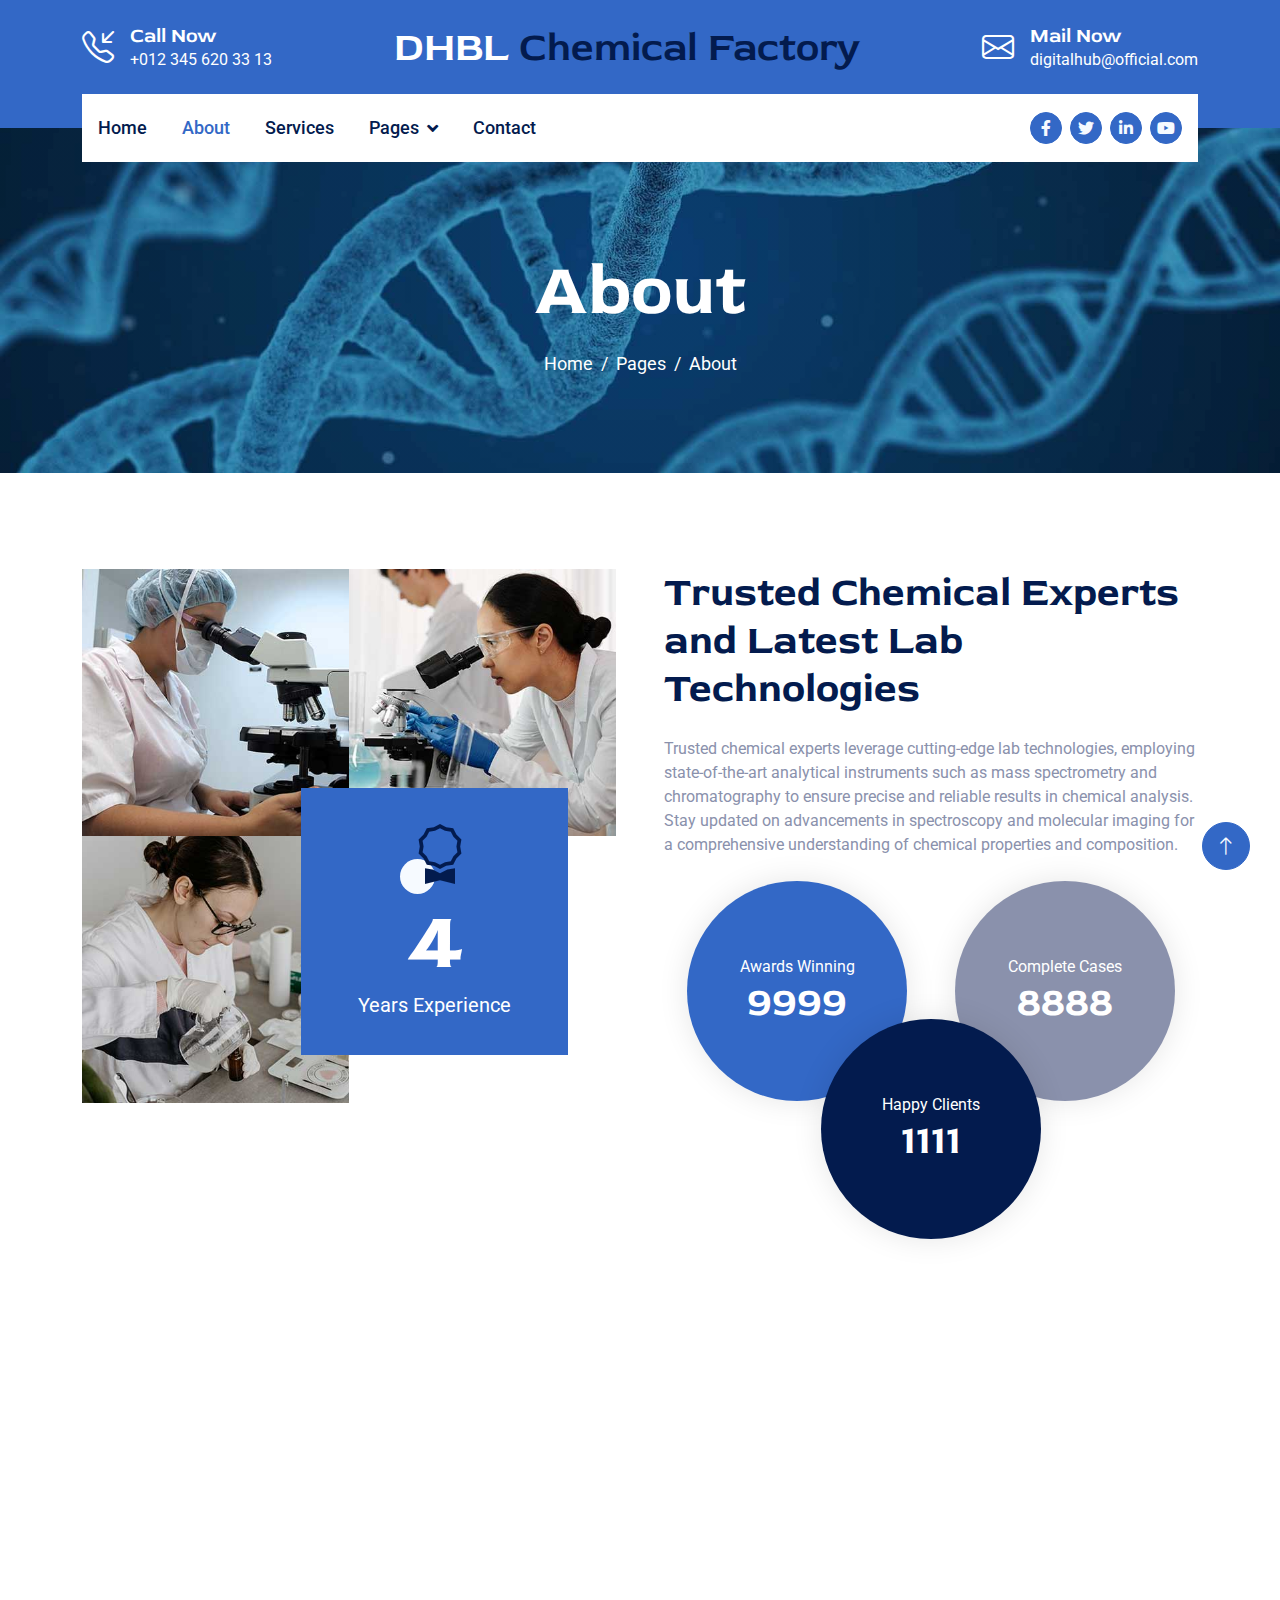
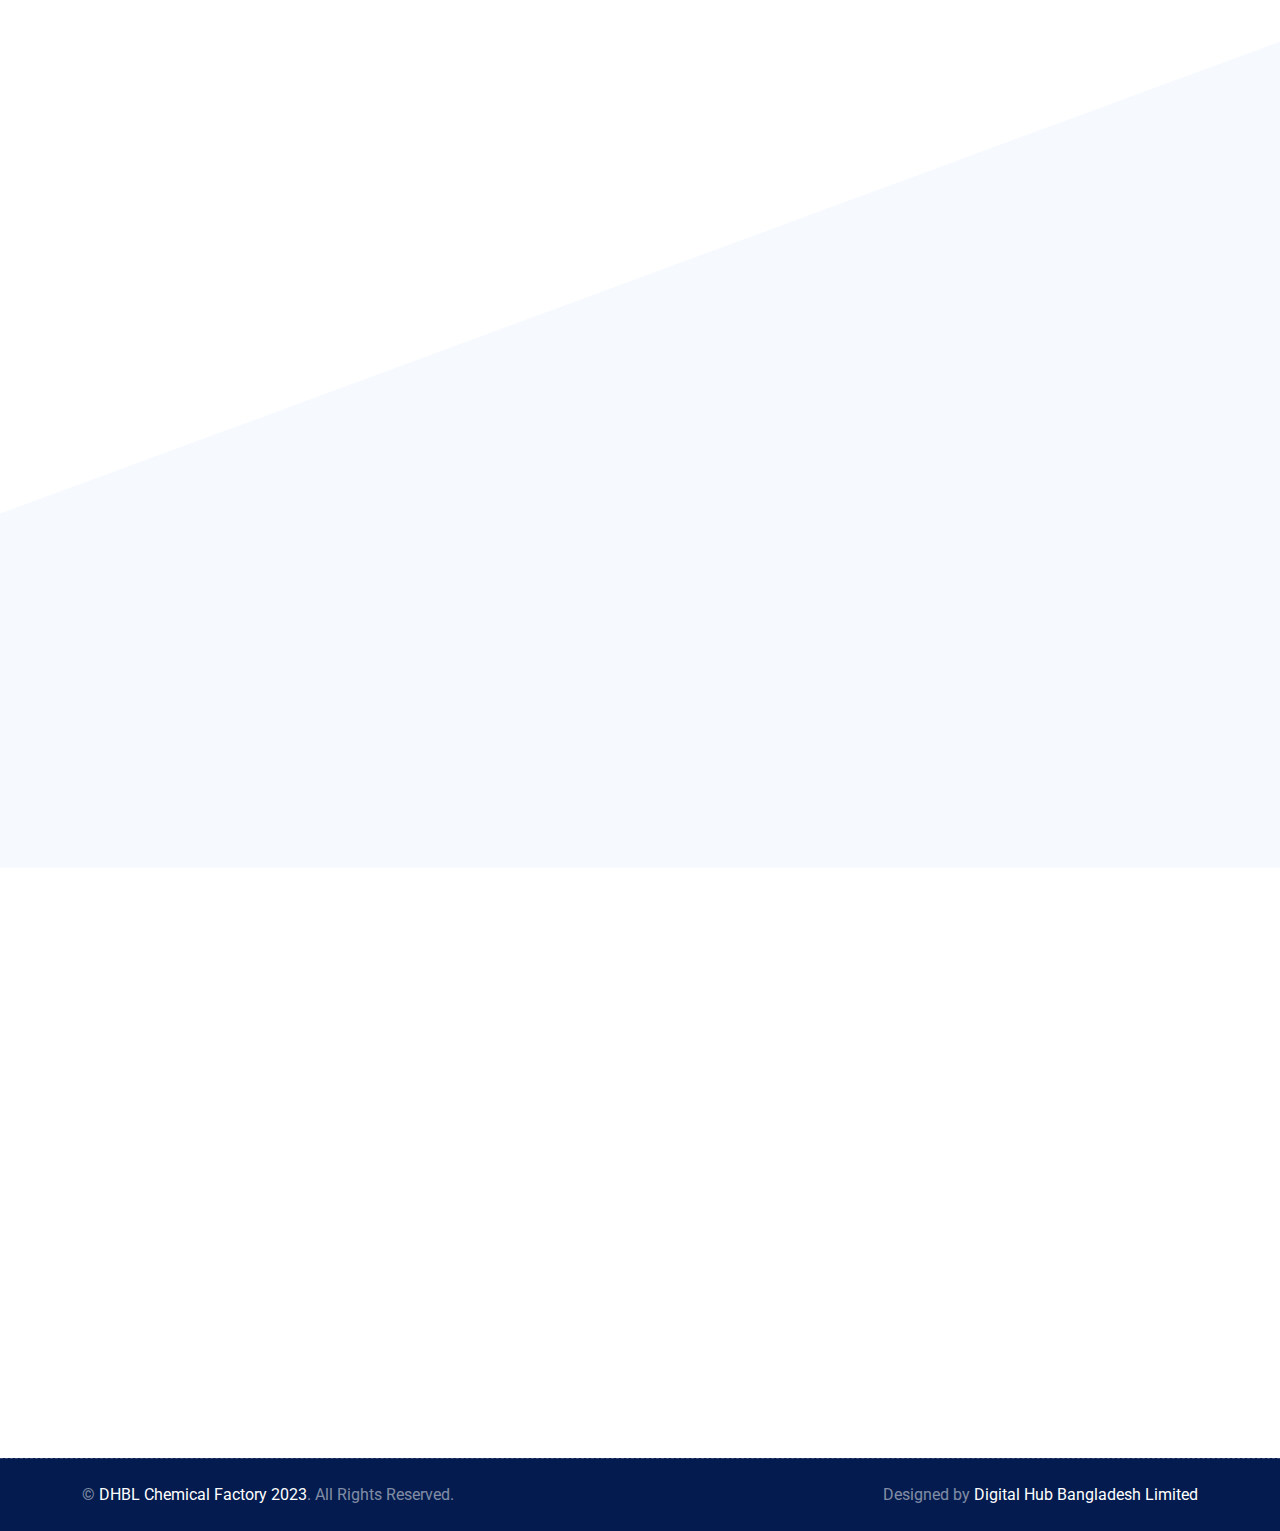
<file: about.html>
<!DOCTYPE html>
<html lang="en">

<head>
    <meta charset="utf-8">
    <title>Mordan Chemical Factory</title>
    <meta content="width=device-width, initial-scale=1.0" name="viewport">
    <meta content="" name="keywords">
    <meta content="" name="description">

    <!-- Favicon -->
    <link href="img/favicon.ico" rel="icon">

    <!-- Google Web Fonts -->
    <link rel="preconnect" href="https://fonts.googleapis.com">
    <link rel="preconnect" href="https://fonts.gstatic.com" crossorigin>
    <link href="https://fonts.googleapis.com/css2?family=Roboto:wght@400;500&family=Red+Rose:wght@600;700&display=swap"
        rel="stylesheet">

    <!-- Icon Font Stylesheet -->
    <link href="https://cdnjs.cloudflare.com/ajax/libs/font-awesome/5.10.0/css/all.min.css" rel="stylesheet">
    <link rel="stylesheet" href="https://cdn.jsdelivr.net/npm/bootstrap-icons@1.10.4/font/bootstrap-icons.css">

    <!-- Libraries Stylesheet -->
    <link href="lib/animate/animate.min.css" rel="stylesheet">
    <link href="lib/owlcarousel/assets/owl.carousel.min.css" rel="stylesheet">

    <!-- Customized Bootstrap Stylesheet -->
    <link href="css/bootstrap.min.css" rel="stylesheet">

    <!-- Template Stylesheet -->
    <link href="css/style.css" rel="stylesheet">
</head>

<body>
    <!-- Spinner Start -->
    <div id="spinner"
        class="show bg-white position-fixed translate-middle w-100 vh-100 top-50 start-50 d-flex align-items-center justify-content-center">
        <div class="spinner-border text-primary" role="status" style="width: 3rem; height: 3rem;"></div>
    </div>
    <!-- Spinner End -->


    <!-- Topbar Start -->
    <!-- <div class="container-fluid py-2 d-none d-lg-flex">
        <div class="container">
            <div class="d-flex justify-content-between">
                <div>
                    <small class="me-3"><i class="fa fa-map-marker-alt me-2"></i>123 Street, New York, USA</small>
                    <small class="me-3"><i class="fa fa-clock me-2"></i>Mon-Sat 09am-5pm, Sun Closed</small>
                </div>
                <nav class="breadcrumb mb-0">
                    <a class="breadcrumb-item small text-body" href="#">Career</a>
                    <a class="breadcrumb-item small text-body" href="#">Support</a>
                    <a class="breadcrumb-item small text-body" href="#">Terms</a>
                    <a class="breadcrumb-item small text-body" href="#">FAQs</a>
                </nav>
            </div>
        </div>
    </div> -->
    <!-- Topbar End -->


    <!-- Brand Start -->
    <div class="container-fluid bg-primary text-white pt-4 pb-5 d-none d-lg-flex">
        <div class="container pb-2">
            <div class="d-flex align-items-center justify-content-between">
                <div class="d-flex">
                    <i class="bi bi-telephone-inbound fs-2"></i>
                    <div class="ms-3">
                        <h5 class="text-white mb-0">Call Now</h5>
                        <span>+012 345 620 33 13</span>
                    </div>
                </div>
                <a href="index.html" class="h1 text-white mb-0">DHBL<span class="text-dark"> Chemical Factory</span></a>
                <div class="d-flex">
                    <i class="bi bi-envelope fs-2"></i>
                    <div class="ms-3">
                        <h5 class="text-white mb-0">Mail Now</h5>
                        <span>digitalhub@official.com</span>
                    </div>
                </div>
            </div>
        </div>
    </div>
    <!-- Brand End -->


    <!-- Navbar Start -->
    <div class="container-fluid sticky-top">
        <div class="container">
            <nav class="navbar navbar-expand-lg navbar-light bg-white py-lg-0 px-lg-3">
                <a href="index.html" class="navbar-brand d-lg-none">
                    <h1 class="text-primary m-0">Lab<span class="text-dark">sky</span></h1>
                </a>
                <button type="button" class="navbar-toggler me-0" data-bs-toggle="collapse"
                    data-bs-target="#navbarCollapse">
                    <span class="navbar-toggler-icon"></span>
                </button>
                <div class="collapse navbar-collapse" id="navbarCollapse">
                    <div class="navbar-nav">
                        <a href="index.html" class="nav-item nav-link">Home</a>
                        <a href="about.html" class="nav-item nav-link active">About</a>
                        <a href="service.html" class="nav-item nav-link">Services</a>
                        <div class="nav-item dropdown">
                            <a href="#" class="nav-link dropdown-toggle" data-bs-toggle="dropdown">Pages</a>
                            <div class="dropdown-menu bg-light m-0">
                                <a href="feature.html" class="dropdown-item">Features</a>
                                <a href="team.html" class="dropdown-item">Our Team</a>
                                <a href="testimonial.html" class="dropdown-item">Testimonial</a>
                                <a href="appoinment.html" class="dropdown-item">Online Booking</a>
                                <!-- <a href="404.html" class="dropdown-item">404 Page</a> -->
                            </div>
                        </div>
                        <a href="contact.html" class="nav-item nav-link">Contact</a>
                    </div>
                    <div class="ms-auto d-none d-lg-flex">
                        <a class="btn btn-sm-square btn-primary ms-2" href=""><i class="fab fa-facebook-f"></i></a>
                        <a class="btn btn-sm-square btn-primary ms-2" href=""><i class="fab fa-twitter"></i></a>
                        <a class="btn btn-sm-square btn-primary ms-2" href=""><i class="fab fa-linkedin-in"></i></a>
                        <a class="btn btn-sm-square btn-primary ms-2" href=""><i class="fab fa-youtube"></i></a>
                    </div>
                </div>
            </nav>
        </div>
    </div>
    <!-- Navbar End -->


    <!-- Page Header Start -->
    <div class="container-fluid page-header py-5 mb-5 wow fadeIn" data-wow-delay="0.1s">
        <div class="container text-center py-5 mt-4">
            <h1 class="display-2 text-white mb-3 animated slideInDown">About</h1>
            <nav aria-label="breadcrumb animated slideInDown">
                <ol class="breadcrumb justify-content-center mb-0">
                    <li class="breadcrumb-item"><a href="#">Home</a></li>
                    <li class="breadcrumb-item"><a href="#">Pages</a></li>
                    <li class="breadcrumb-item" aria-current="page">About</li>
                </ol>
            </nav>
        </div>
    </div>
    <!-- Page Header End -->

    



    <!-- Features Start -->
    <div class="container-fluid py-5">
        <div class="container">
            <div class="row g-5">
                <div class="col-lg-6 wow fadeIn" data-wow-delay="0.1s">
                    <div class="row g-0">
                        <div class="col-6">
                            <img class="img-fluid" src="img/about-1.jpg">
                        </div>
                        <div class="col-6">
                            <img class="img-fluid" src="img/about-2.jpg">
                        </div>
                        <div class="col-6">
                            <img class="img-fluid" src="img/about-3.jpg">
                        </div>
                        <div class="col-6">
                            <div class="bg-primary w-100 h-100 mt-n5 ms-n5 d-flex flex-column align-items-center justify-content-center">
                                <div class="icon-box-light">
                                    <i class="bi bi-award text-dark"></i>
                                </div>
                                <h1 class="display-1 text-white mb-0" data-toggle="counter-up">12</h1>
                                <small class="fs-5 text-white">Years Experience</small>
                            </div>
                        </div>
                    </div>
                </div>
                <div class="col-lg-6 wow fadeIn" data-wow-delay="0.5s">
                    <h1 class="display-6 mb-4">Trusted Chemical Experts and Latest Lab Technologies</h1>
                    <p class="mb-4">
                        Trusted chemical experts leverage cutting-edge lab technologies, employing state-of-the-art analytical instruments such as mass spectrometry and chromatography to ensure precise and reliable results in chemical analysis. Stay updated on advancements in spectroscopy and molecular imaging for a comprehensive understanding of chemical properties and composition.</p>
                    <div class="row g-4 g-sm-5 justify-content-center">
                        <div class="col-sm-6">
                            <div class="about-fact btn-square flex-column rounded-circle bg-primary ms-sm-auto">
                                <p class="text-white mb-0">Awards  Winning</p>
                                <h1 class="text-white mb-0" data-toggle="counter-up">9999</h1>
                            </div>
                        </div>
                        <div class="col-sm-6 text-start">
                            <div class="about-fact btn-square flex-column rounded-circle bg-secondary me-sm-auto">
                                <p class="text-white mb-0">Complete Cases</p>
                                <h1 class="text-white mb-0" data-toggle="counter-up">8888</h1>
                            </div>
                        </div>
                        <div class="col-sm-6">
                            <div class="about-fact mt-n130 btn-square flex-column rounded-circle bg-dark mx-sm-auto">
                                <p class="text-white mb-0">Happy Clients</p>
                                <h1 class="text-white mb-0" data-toggle="counter-up">1111</h1>
                            </div>
                        </div>
                    </div>
                </div>
            </div>
        </div>
    </div>
    <!-- Features End -->


    <!-- Video Modal Start -->
    <div class="modal modal-video fade" id="videoModal" tabindex="-1" aria-labelledby="exampleModalLabel"
        aria-hidden="true">
        <div class="modal-dialog">
            <div class="modal-content rounded-0">
                <div class="modal-header">
                    <h3 class="modal-title" id="exampleModalLabel">Youtube Video</h3>
                    <button type="button" class="btn-close" data-bs-dismiss="modal" aria-label="Close"></button>
                </div>
                <div class="modal-body">
                    <!-- 16:9 aspect ratio -->
                    <div class="ratio ratio-16x9">
                        <iframe class="embed-responsive-item" src="" id="video" allowfullscreen
                            allowscriptaccess="always" allow="autoplay"></iframe>
                    </div>
                </div>
            </div>
        </div>
    </div>
    <!-- Video Modal End -->


    <!-- Team Start -->
    <div class="container-fluid container-team py-5">
        <div class="container pb-5">
            <div class="row g-5 align-items-center mb-5">
                <div class="col-md-6 wow fadeIn" data-wow-delay="0.3s">
                    <img class="img-fluid w-100" src="img/team-1.jpg" alt="">
                </div>
                <div class="col-md-6 wow fadeIn" data-wow-delay="0.5s">
                    <h1 class="display-6 mb-3">Dr. John Martin</h1>
                    <p class="mb-1">CEO & Founder</p>
                    <p class="mb-5">Dhanmondi ,Dhaka ,Bangladesh</p>
                    <h3 class="mb-3">Biography</h3>
                    <p class="mb-4">What Chemists and Materials Scientists Do. Chemists and materials scientists research and analyze the chemical properties of substances to develop new materials, products, or knowledge.</p>
                    <p class="mb-4">Along with Lavoisier, Boyle, and Dalton, Berzelius is known as the father of modern chemistry. In 1828 he compiled a table of relative atomic weights, where oxygen was set to 100, and which included all of the elements known at the time.</p>
                    <div class="d-flex">
                        <a class="btn btn-lg-square btn-primary me-2" href=""><i class="fab fa-facebook-f"></i></a>
                        <a class="btn btn-lg-square btn-primary me-2" href=""><i class="fab fa-twitter"></i></a>
                        <a class="btn btn-lg-square btn-primary me-2" href=""><i class="fab fa-linkedin-in"></i></a>
                        <a class="btn btn-lg-square btn-primary me-2" href=""><i class="fab fa-youtube"></i></a>
                    </div>
                </div>
            </div>
            <div class="row g-4">
                <div class="col-lg-3 col-md-6 wow fadeInUp" data-wow-delay="0.1s">
                    <div class="team-item">
                        <div class="position-relative overflow-hidden">
                            <img class="img-fluid w-100" src="img/team-2.jpg" alt="">
                            <div class="team-social">
                                <a class="btn btn-square btn-light mx-1" href=""><i class="fab fa-facebook-f"></i></a>
                                <a class="btn btn-square btn-light mx-1" href=""><i class="fab fa-twitter"></i></a>
                                <a class="btn btn-square btn-light mx-1" href=""><i class="fab fa-linkedin-in"></i></a>
                                <a class="btn btn-square btn-light mx-1" href=""><i class="fab fa-youtube"></i></a>
                            </div>
                        </div>
                        <div class="text-center p-4">
                            <h5 class="mb-1">Alex Robin</h5>
                            <span>Lab Assistant</span>
                        </div>
                    </div>
                </div>
                <div class="col-lg-3 col-md-6 wow fadeInUp" data-wow-delay="0.3s">
                    <div class="team-item">
                        <div class="position-relative overflow-hidden">
                            <img class="img-fluid w-100" src="img/team-3.jpg" alt="">
                            <div class="team-social">
                                <a class="btn btn-square btn-light mx-1" href=""><i class="fab fa-facebook-f"></i></a>
                                <a class="btn btn-square btn-light mx-1" href=""><i class="fab fa-twitter"></i></a>
                                <a class="btn btn-square btn-light mx-1" href=""><i class="fab fa-linkedin-in"></i></a>
                                <a class="btn btn-square btn-light mx-1" href=""><i class="fab fa-youtube"></i></a>
                            </div>
                        </div>
                        <div class="text-center p-4">
                            <h5 class="mb-1">Andrew Bon</h5>
                            <span>Lab Assistant</span>
                        </div>
                    </div>
                </div>
                <div class="col-lg-3 col-md-6 wow fadeInUp" data-wow-delay="0.5s">
                    <div class="team-item">
                        <div class="position-relative overflow-hidden">
                            <img class="img-fluid w-100" src="img/team-4.jpg" alt="">
                            <div class="team-social">
                                <a class="btn btn-square btn-light mx-1" href=""><i class="fab fa-facebook-f"></i></a>
                                <a class="btn btn-square btn-light mx-1" href=""><i class="fab fa-twitter"></i></a>
                                <a class="btn btn-square btn-light mx-1" href=""><i class="fab fa-linkedin-in"></i></a>
                                <a class="btn btn-square btn-light mx-1" href=""><i class="fab fa-youtube"></i></a>
                            </div>
                        </div>
                        <div class="text-center p-4">
                            <h5 class="mb-1">Martin Tompson</h5>
                            <span>Lab Assistant</span>
                        </div>
                    </div>
                </div>
                <div class="col-lg-3 col-md-6 wow fadeInUp" data-wow-delay="0.7s">
                    <div class="team-item">
                        <div class="position-relative overflow-hidden">
                            <img class="img-fluid w-100" src="img/team-5.jpg" alt="">
                            <div class="team-social">
                                <a class="btn btn-square btn-light mx-1" href=""><i class="fab fa-facebook-f"></i></a>
                                <a class="btn btn-square btn-light mx-1" href=""><i class="fab fa-twitter"></i></a>
                                <a class="btn btn-square btn-light mx-1" href=""><i class="fab fa-linkedin-in"></i></a>
                                <a class="btn btn-square btn-light mx-1" href=""><i class="fab fa-youtube"></i></a>
                            </div>
                        </div>
                        <div class="text-center p-4">
                            <h5 class="mb-1">Clarabelle Samber</h5>
                            <span>Lab Assistant</span>
                        </div>
                    </div>
                </div>
            </div>
        </div>
    </div>
    <!-- Team End -->


    <!-- Footer Start -->
    <div class="container-fluid footer position-relative bg-dark text-white-50 py-5 wow fadeIn" data-wow-delay="0.1s">
        <div class="container">
            <div class="row g-5 py-5">
                <div class="col-lg-6 pe-lg-5">
                    <a href="index.html" class="navbar-brand">
                        <h1 class="h1 text-primary mb-0">DHBL <span class="text-white">Chemical Factory</span></h1>
                    </a>
                    <p class="fs-5 mb-4">A garment is more than a piece of fabric -  while manufacturing a garment, the fabric plays a vital role, so choosing the right fabric is a critical decision. Here's a guide to help you make the right choice.</p>
                    <p><i class="fa fa-map-marker-alt me-2"></i>Dhanmondi 8A, Dhaka ,Bangladesh</p>
                    <p><i class="fa fa-phone-alt me-2"></i>+012 345 34363</p>
                    <p><i class="fa fa-envelope me-2"></i>digitalhub@officel.com</p>
                    <div class="d-flex mt-4">
                        <a class="btn btn-lg-square btn-primary me-2" href="#"><i class="fab fa-twitter"></i></a>
                        <a class="btn btn-lg-square btn-primary me-2" href="#"><i class="fab fa-facebook-f"></i></a>
                        <a class="btn btn-lg-square btn-primary me-2" href="#"><i class="fab fa-linkedin-in"></i></a>
                        <a class="btn btn-lg-square btn-primary me-2" href="#"><i class="fab fa-instagram"></i></a>
                    </div>
                </div>
                <div class="col-lg-6 ps-lg-5">
                    <div class="row g-5">
                        <div class="col-sm-6">
                            <h4 class="text-light mb-4">Quick Links</h4>
                            <a class="btn btn-link" href="">About Us</a>
                            <a class="btn btn-link" href="">Contact Us</a>
                            <a class="btn btn-link" href="">Our Services</a>
                            <a class="btn btn-link" href="">Terms & Condition</a>
                            <a class="btn btn-link" href="">Support</a>
                        </div>
                        <div class="col-sm-6">
                            <h4 class="text-light mb-4">Popular Links</h4>
                            <a class="btn btn-link" href="">About Us</a>
                            <a class="btn btn-link" href="">Contact Us</a>
                            <a class="btn btn-link" href="">Our Services</a>
                            <a class="btn btn-link" href="">Terms & Condition</a>
                            <a class="btn btn-link" href="">Support</a>
                        </div>
                        <div class="col-sm-12">
                            <h4 class="text-light mb-4">Newsletter</h4>
                            <div class="w-100">
                                <div class="input-group">
                                    <input type="text" class="form-control border-0 py-3 px-4" style="background: rgba(255, 255, 255, .1);" placeholder="Your Email Address"><button class="btn btn-primary px-4">Sign Up</button>
                                </div>
                            </div>
                        </div>
                    </div>
                </div>
            </div>
        </div>
    </div>
    <!-- Footer End -->


    <!-- Copyright Start -->
    <div class="container-fluid copyright bg-dark text-white-50 py-4">
        <div class="container">
            <div class="row">
                <div class="col-md-6 text-center text-md-start">
                    <p class="mb-0">&copy; <a href="#">DHBL Chemical Factory 2023</a>. All Rights Reserved.</p>
                </div>
                <div class="col-md-6 text-center text-md-end">
                    
                    <p class="mb-0">Designed by <a href="">Digital Hub Bangladesh Limited</a></p>
                </div>
            </div>
        </div>
    </div> 
    <!-- Copyright End -->


    <!-- Back to Top -->
    <a href="#" class="btn btn-lg btn-primary btn-lg-square rounded-circle back-to-top"><i class="bi bi-arrow-up"></i></a>


    <!-- JavaScript Libraries -->
    <script src="https://ajax.googleapis.com/ajax/libs/jquery/3.6.1/jquery.min.js"></script>
    <script src="https://cdn.jsdelivr.net/npm/bootstrap@5.0.0/dist/js/bootstrap.bundle.min.js"></script>
    <script src="lib/wow/wow.min.js"></script>
    <script src="lib/easing/easing.min.js"></script>
    <script src="lib/waypoints/waypoints.min.js"></script>
    <script src="lib/counterup/counterup.min.js"></script>
    <script src="lib/owlcarousel/owl.carousel.min.js"></script>

    <!-- Template Javascript -->
    <script src="js/main.js"></script>
</body>

</html>
</file>
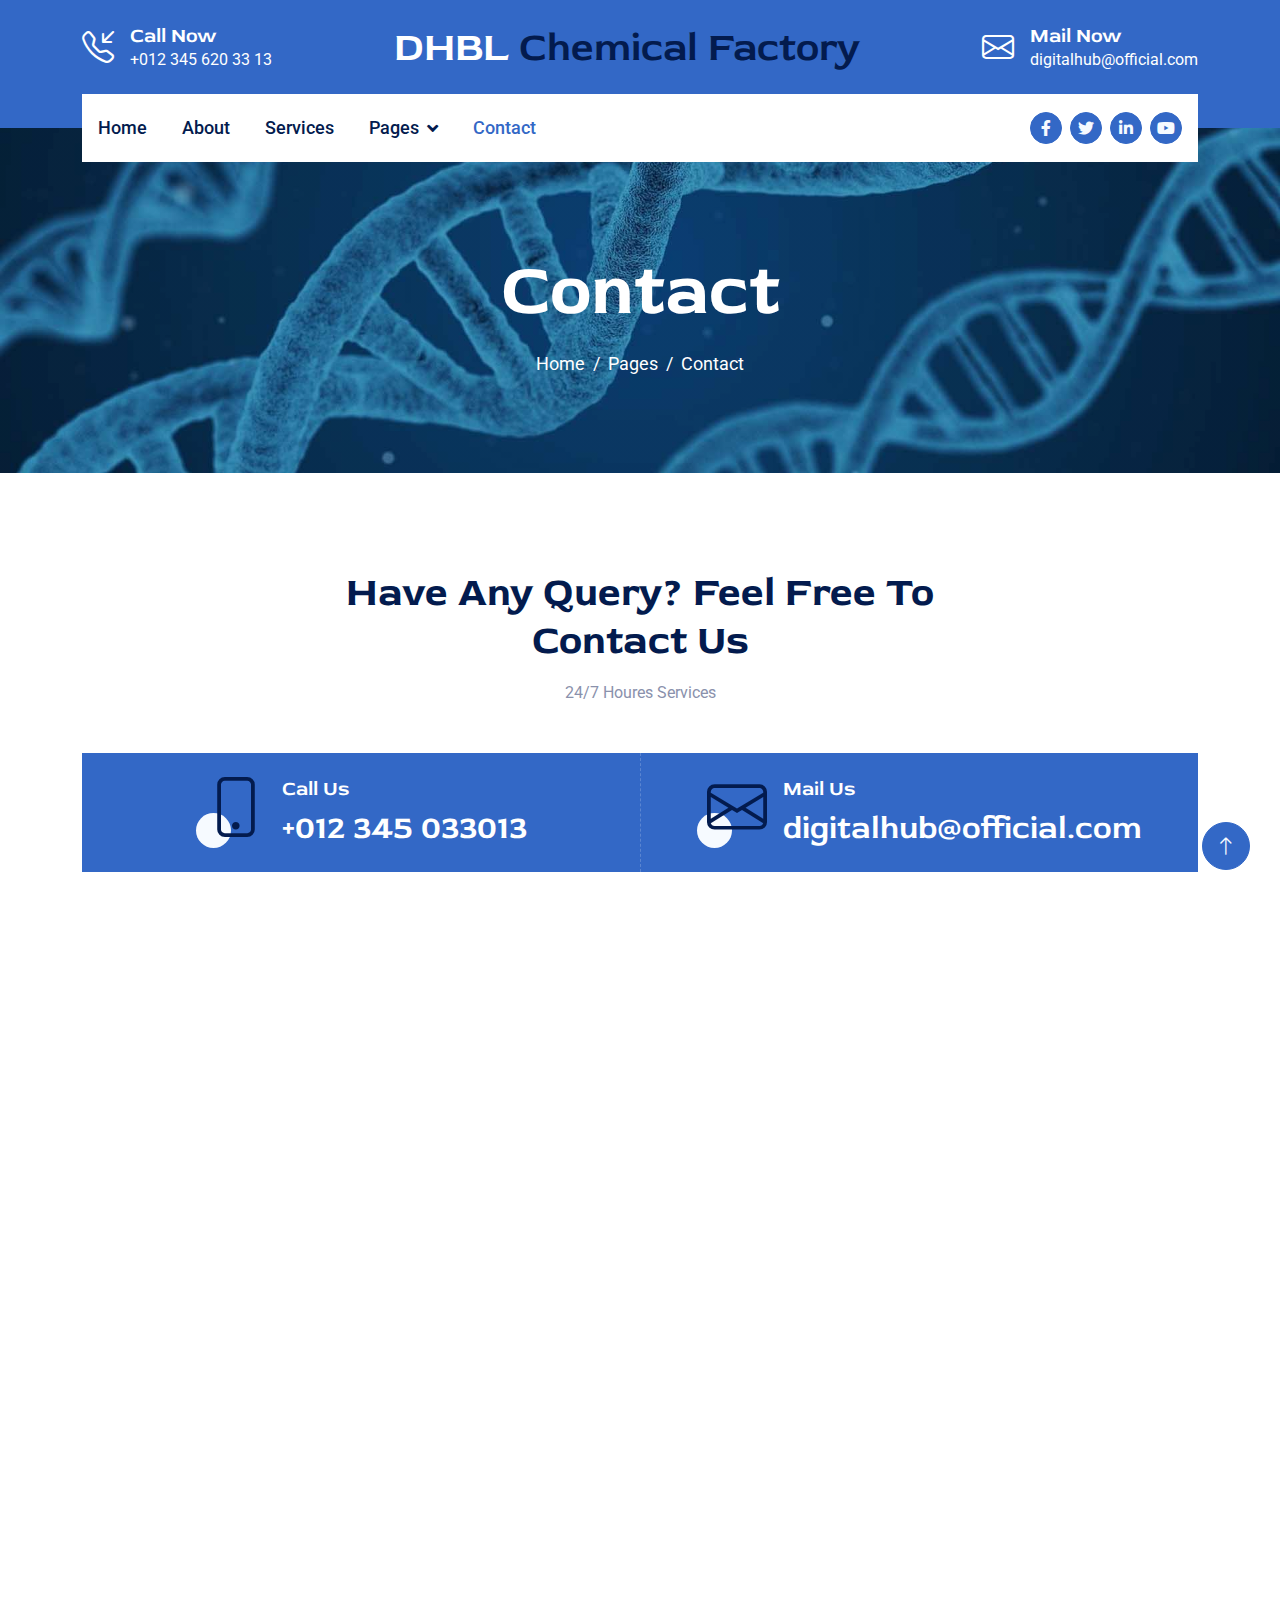
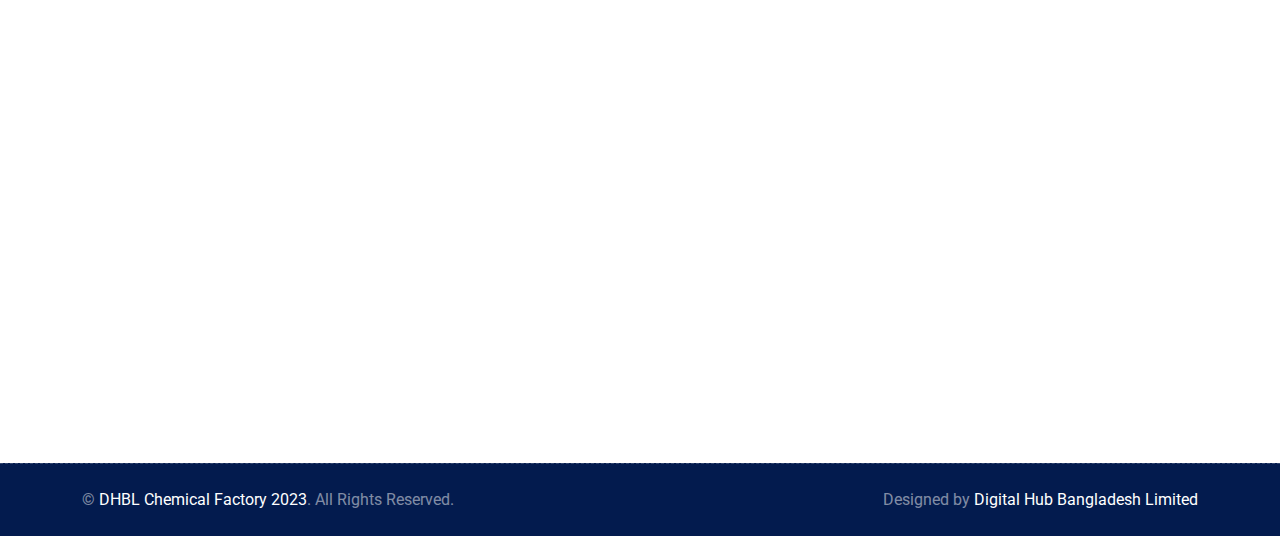
<file: contact.html>
<!DOCTYPE html>
<html lang="en">

<head>
    <meta charset="utf-8">
    <title>Mordan Chemical Factory</title>
    <meta content="width=device-width, initial-scale=1.0" name="viewport">
    <meta content="" name="keywords">
    <meta content="" name="description">

    <!-- Favicon -->
    <link href="img/favicon.ico" rel="icon">

    <!-- Google Web Fonts -->
    <link rel="preconnect" href="https://fonts.googleapis.com">
    <link rel="preconnect" href="https://fonts.gstatic.com" crossorigin>
    <link href="https://fonts.googleapis.com/css2?family=Roboto:wght@400;500&family=Red+Rose:wght@600;700&display=swap"
        rel="stylesheet">

    <!-- Icon Font Stylesheet -->
    <link href="https://cdnjs.cloudflare.com/ajax/libs/font-awesome/5.10.0/css/all.min.css" rel="stylesheet">
    <link rel="stylesheet" href="https://cdn.jsdelivr.net/npm/bootstrap-icons@1.10.4/font/bootstrap-icons.css">

    <!-- Libraries Stylesheet -->
    <link href="lib/animate/animate.min.css" rel="stylesheet">
    <link href="lib/owlcarousel/assets/owl.carousel.min.css" rel="stylesheet">

    <!-- Customized Bootstrap Stylesheet -->
    <link href="css/bootstrap.min.css" rel="stylesheet">

    <!-- Template Stylesheet -->
    <link href="css/style.css" rel="stylesheet">
</head>

<body>
    <!-- Spinner Start -->
    <div id="spinner"
        class="show bg-white position-fixed translate-middle w-100 vh-100 top-50 start-50 d-flex align-items-center justify-content-center">
        <div class="spinner-border text-primary" role="status" style="width: 3rem; height: 3rem;"></div>
    </div>
    <!-- Spinner End -->


    <!-- Topbar Start -->
  
    <!-- Topbar End -->


    <!-- Brand Start -->
    <div class="container-fluid bg-primary text-white pt-4 pb-5 d-none d-lg-flex">
        <div class="container pb-2">
            <div class="d-flex align-items-center justify-content-between">
                <div class="d-flex">
                    <i class="bi bi-telephone-inbound fs-2"></i>
                    <div class="ms-3">
                        <h5 class="text-white mb-0">Call Now</h5>
                        <span>+012 345 620 33 13</span>
                    </div>
                </div>
                <a href="index.html" class="h1 text-white mb-0">DHBL<span class="text-dark"> Chemical Factory</span></a>
                <div class="d-flex">
                    <i class="bi bi-envelope fs-2"></i>
                    <div class="ms-3">
                        <h5 class="text-white mb-0">Mail Now</h5>
                        <span>digitalhub@official.com</span>
                    </div>
                </div>
            </div>
        </div>
    </div>
    <!-- Brand End -->


    <!-- Navbar Start -->
    <div class="container-fluid sticky-top">
        <div class="container">
            <nav class="navbar navbar-expand-lg navbar-light bg-white py-lg-0 px-lg-3">
                <a href="index.html" class="navbar-brand d-lg-none">
                    <h1 class="text-primary m-0">Lab<span class="text-dark">sky</span></h1>
                </a>
                <button type="button" class="navbar-toggler me-0" data-bs-toggle="collapse"
                    data-bs-target="#navbarCollapse">
                    <span class="navbar-toggler-icon"></span>
                </button>
                <div class="collapse navbar-collapse" id="navbarCollapse">
                    <div class="navbar-nav">
                        <a href="index.html" class="nav-item nav-link">Home</a>
                        <a href="about.html" class="nav-item nav-link">About</a>
                        <a href="service.html" class="nav-item nav-link">Services</a>
                        <div class="nav-item dropdown">
                            <a href="#" class="nav-link dropdown-toggle" data-bs-toggle="dropdown">Pages</a>
                            <div class="dropdown-menu bg-light m-0">
                                <a href="feature.html" class="dropdown-item">Features</a>
                                <a href="team.html" class="dropdown-item">Our Team</a>
                                <a href="testimonial.html" class="dropdown-item">Testimonial</a>
                                <a href="appoinment.html" class="dropdown-item">Appoinment</a>
                                <!-- <a href="404.html" class="dropdown-item">404 Page</a> -->
                            </div>
                        </div>
                        <a href="contact.html" class="nav-item nav-link active">Contact</a>
                    </div>
                    <div class="ms-auto d-none d-lg-flex">
                        <a class="btn btn-sm-square btn-primary ms-2" href=""><i class="fab fa-facebook-f"></i></a>
                        <a class="btn btn-sm-square btn-primary ms-2" href=""><i class="fab fa-twitter"></i></a>
                        <a class="btn btn-sm-square btn-primary ms-2" href=""><i class="fab fa-linkedin-in"></i></a>
                        <a class="btn btn-sm-square btn-primary ms-2" href=""><i class="fab fa-youtube"></i></a>
                    </div>
                </div>
            </nav>
        </div>
    </div>
    <!-- Navbar End -->


    <!-- Page Header Start -->
    <div class="container-fluid page-header py-5 wow fadeIn" data-wow-delay="0.1s">
        <div class="container text-center py-5 mt-4">
            <h1 class="display-2 text-white mb-3 animated slideInDown">Contact</h1>
            <nav aria-label="breadcrumb animated slideInDown">
                <ol class="breadcrumb justify-content-center mb-0">
                    <li class="breadcrumb-item"><a href="#">Home</a></li>
                    <li class="breadcrumb-item"><a href="#">Pages</a></li>
                    <li class="breadcrumb-item" aria-current="page">Contact</li>
                </ol>
            </nav>
        </div>
    </div>
    <!-- Page Header End -->


    <!-- Contact Start -->
    <div class="container-fluid py-5">
        <div class="container py-5">
            <div class="text-center mx-auto wow fadeInUp" data-wow-delay="0.1s" style="max-width: 600px;">
                <h1 class="display-6 mb-3">Have Any Query? Feel Free To Contact Us</h1>
                <p class="mb-5">24/7 Houres Services</p>
            </div>
            <div class="row contact-info position-relative g-0 mb-5">
                <div class="col-lg-6">
                    <a href="tel:+0123456789" class="d-flex justify-content-lg-center bg-primary p-4">
                        <div class="icon-box-light flex-shrink-0">
                            <i class="bi bi-phone text-dark"></i>
                        </div>
                        <div class="ms-3">
                            <h5 class="text-white">Call Us</h5>
                            <h2 class="text-white mb-0">+012 345 033013</h2>
                        </div>
                    </a>
                </div>
                <div class="col-lg-6">
                    <a href="mailto:info@example.com" class="d-flex justify-content-lg-center bg-primary p-4">
                        <div class="icon-box-light flex-shrink-0">
                            <i class="bi bi-envelope text-dark"></i>
                        </div>
                        <div class="ms-3">
                            <h5 class="text-white">Mail Us</h5>
                            <h2 class="text-white mb-0">digitalhub@official.com</h2>
                        </div>
                    </a>
                </div>
            </div>
            <div class="row g-5">
                <div class="col-lg-6 wow fadeInUp" data-wow-delay="0.1s">
                 
                    <form>
                        <div class="row g-3">
                            <div class="col-md-6">
                                <div class="form-floating">
                                    <input type="text" class="form-control" id="name" placeholder="Your Name">
                                    <label for="name">Your Name</label>
                                </div>
                            </div>
                            <div class="col-md-6">
                                <div class="form-floating">
                                    <input type="email" class="form-control" id="email" placeholder="Your Email">
                                    <label for="email">Your Email</label>
                                </div>
                            </div>
                            <div class="col-12">
                                <div class="form-floating">
                                    <input type="text" class="form-control" id="subject" placeholder="Subject">
                                    <label for="subject">Subject</label>
                                </div>
                            </div>
                            <div class="col-12">
                                <div class="form-floating">
                                    <textarea class="form-control" placeholder="Leave a message here" id="message" style="height: 200px"></textarea>
                                    <label for="message">Message</label>
                                </div>
                            </div>
                            <div class="col-12">
                                <button class="btn btn-primary py-3 px-5" type="submit">Send Message</button>
                            </div>
                        </div>
                    </form>
                </div>
                <div class="col-lg-6 wow fadeInUp" data-wow-delay="0.5s">
                    <iframe src="https://www.google.com/maps/embed?pb=!1m18!1m12!1m3!1d3652.1071629490184!2d90.36906437534671!3d23.743557678674943!2m3!1f0!2f0!3f0!3m2!1i1024!2i768!4f13.1!3m3!1m2!1s0x3755bf4b960369c5%3A0x222c3f3f9659150c!2sDigital%20Hub%20Bangladesh%20Ltd!5e0!3m2!1sen!2sbd!4v1700098801718!5m2!1sen!2sbd" width="600" height="450" style="border:0;" allowfullscreen="" loading="lazy" referrerpolicy="no-referrer-when-downgrade"></iframe>
                </div>
            </div>
        </div>
    </div>
    <!-- Contact End -->


    <!-- Footer Start -->
    <div class="container-fluid footer position-relative bg-dark text-white-50 py-5 wow fadeIn" data-wow-delay="0.1s">
        <div class="container">
            <div class="row g-5 py-5">
                <div class="col-lg-6 pe-lg-5">
                    <a href="index.html" class="navbar-brand">
                        <h1 class="h1 text-primary mb-0">DHBL <span class="text-white">Chemical Factory</span></h1>
                    </a>
                    <p class="fs-5 mb-4">A garment is more than a piece of fabric -  while manufacturing a garment, the fabric plays a vital role, so choosing the right fabric is a critical decision. Here's a guide to help you make the right choice.</p>
                    <p><i class="fa fa-map-marker-alt me-2"></i>Dhanmondi 8A, Dhaka ,Bangladesh</p>
                    <p><i class="fa fa-phone-alt me-2"></i>+012 345 34363</p>
                    <p><i class="fa fa-envelope me-2"></i>digitalhub@officel.com</p>
                    <div class="d-flex mt-4">
                        <a class="btn btn-lg-square btn-primary me-2" href="#"><i class="fab fa-twitter"></i></a>
                        <a class="btn btn-lg-square btn-primary me-2" href="#"><i class="fab fa-facebook-f"></i></a>
                        <a class="btn btn-lg-square btn-primary me-2" href="#"><i class="fab fa-linkedin-in"></i></a>
                        <a class="btn btn-lg-square btn-primary me-2" href="#"><i class="fab fa-instagram"></i></a>
                    </div>
                </div>
                <div class="col-lg-6 ps-lg-5">
                    <div class="row g-5">
                        <div class="col-sm-6">
                            <h4 class="text-light mb-4">Quick Links</h4>
                            <a class="btn btn-link" href="">About Us</a>
                            <a class="btn btn-link" href="">Contact Us</a>
                            <a class="btn btn-link" href="">Our Services</a>
                            <a class="btn btn-link" href="">Terms & Condition</a>
                            <a class="btn btn-link" href="">Support</a>
                        </div>
                        <div class="col-sm-6">
                            <h4 class="text-light mb-4">Popular Links</h4>
                            <a class="btn btn-link" href="">About Us</a>
                            <a class="btn btn-link" href="">Contact Us</a>
                            <a class="btn btn-link" href="">Our Services</a>
                            <a class="btn btn-link" href="">Terms & Condition</a>
                            <a class="btn btn-link" href="">Support</a>
                        </div>
                        <div class="col-sm-12">
                            <h4 class="text-light mb-4">Newsletter</h4>
                            <div class="w-100">
                                <div class="input-group">
                                    <input type="text" class="form-control border-0 py-3 px-4" style="background: rgba(255, 255, 255, .1);" placeholder="Your Email Address"><button class="btn btn-primary px-4">Sign Up</button>
                                </div>
                            </div>
                        </div>
                    </div>
                </div>
            </div>
        </div>
    </div>
    <!-- Footer End -->


    <!-- Copyright Start -->
    <div class="container-fluid copyright bg-dark text-white-50 py-4">
        <div class="container">
            <div class="row">
                <div class="col-md-6 text-center text-md-start">
                    <p class="mb-0">&copy; <a href="#">DHBL Chemical Factory 2023</a>. All Rights Reserved.</p>
                </div>
                <div class="col-md-6 text-center text-md-end">
                    
                    <p class="mb-0">Designed by <a href="">Digital Hub Bangladesh Limited</a></p>
                </div>
            </div>
        </div>
    </div>
    <!-- Copyright End -->


    <!-- Back to Top -->
    <a href="#" class="btn btn-lg btn-primary btn-lg-square rounded-circle back-to-top"><i class="bi bi-arrow-up"></i></a>


    <!-- JavaScript Libraries -->
    <script src="https://ajax.googleapis.com/ajax/libs/jquery/3.6.1/jquery.min.js"></script>
    <script src="https://cdn.jsdelivr.net/npm/bootstrap@5.0.0/dist/js/bootstrap.bundle.min.js"></script>
    <script src="lib/wow/wow.min.js"></script>
    <script src="lib/easing/easing.min.js"></script>
    <script src="lib/waypoints/waypoints.min.js"></script>
    <script src="lib/counterup/counterup.min.js"></script>
    <script src="lib/owlcarousel/owl.carousel.min.js"></script>

    <!-- Template Javascript -->
    <script src="js/main.js"></script>
</body>

</html>
</file>
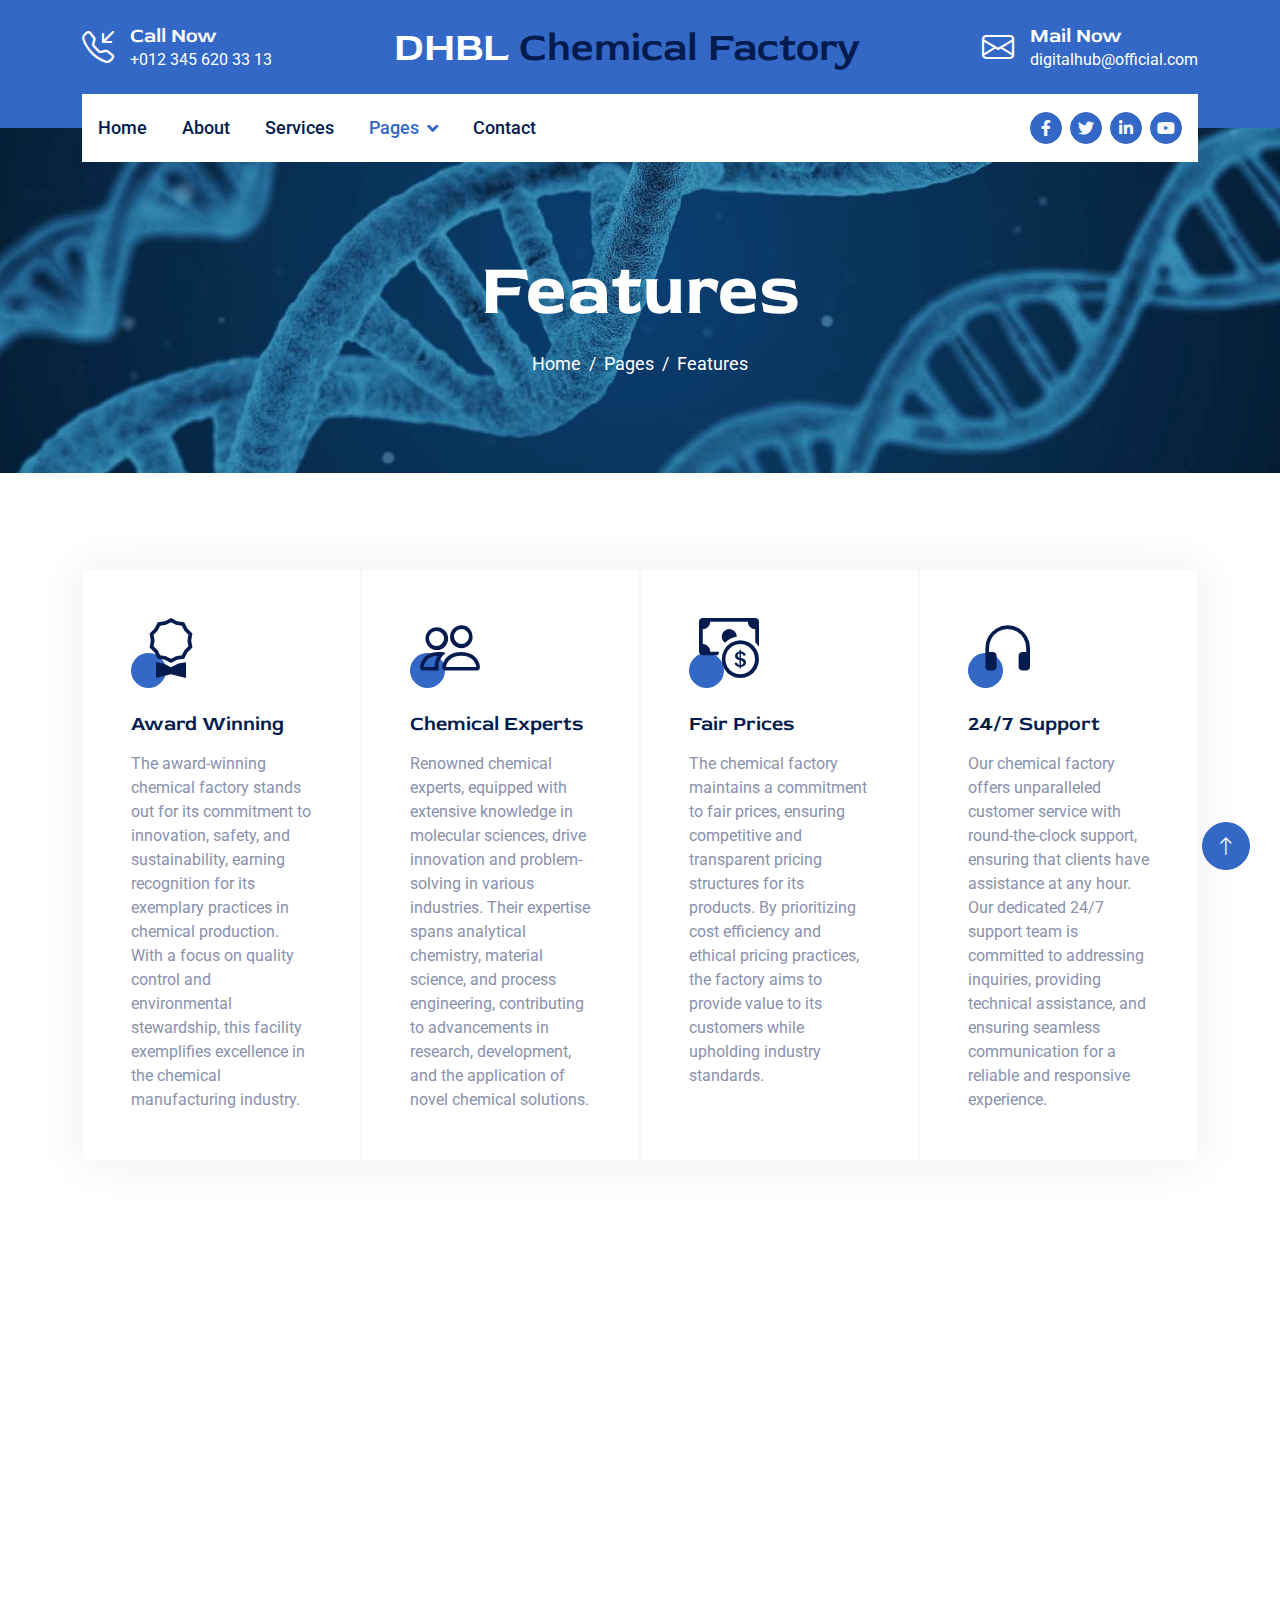
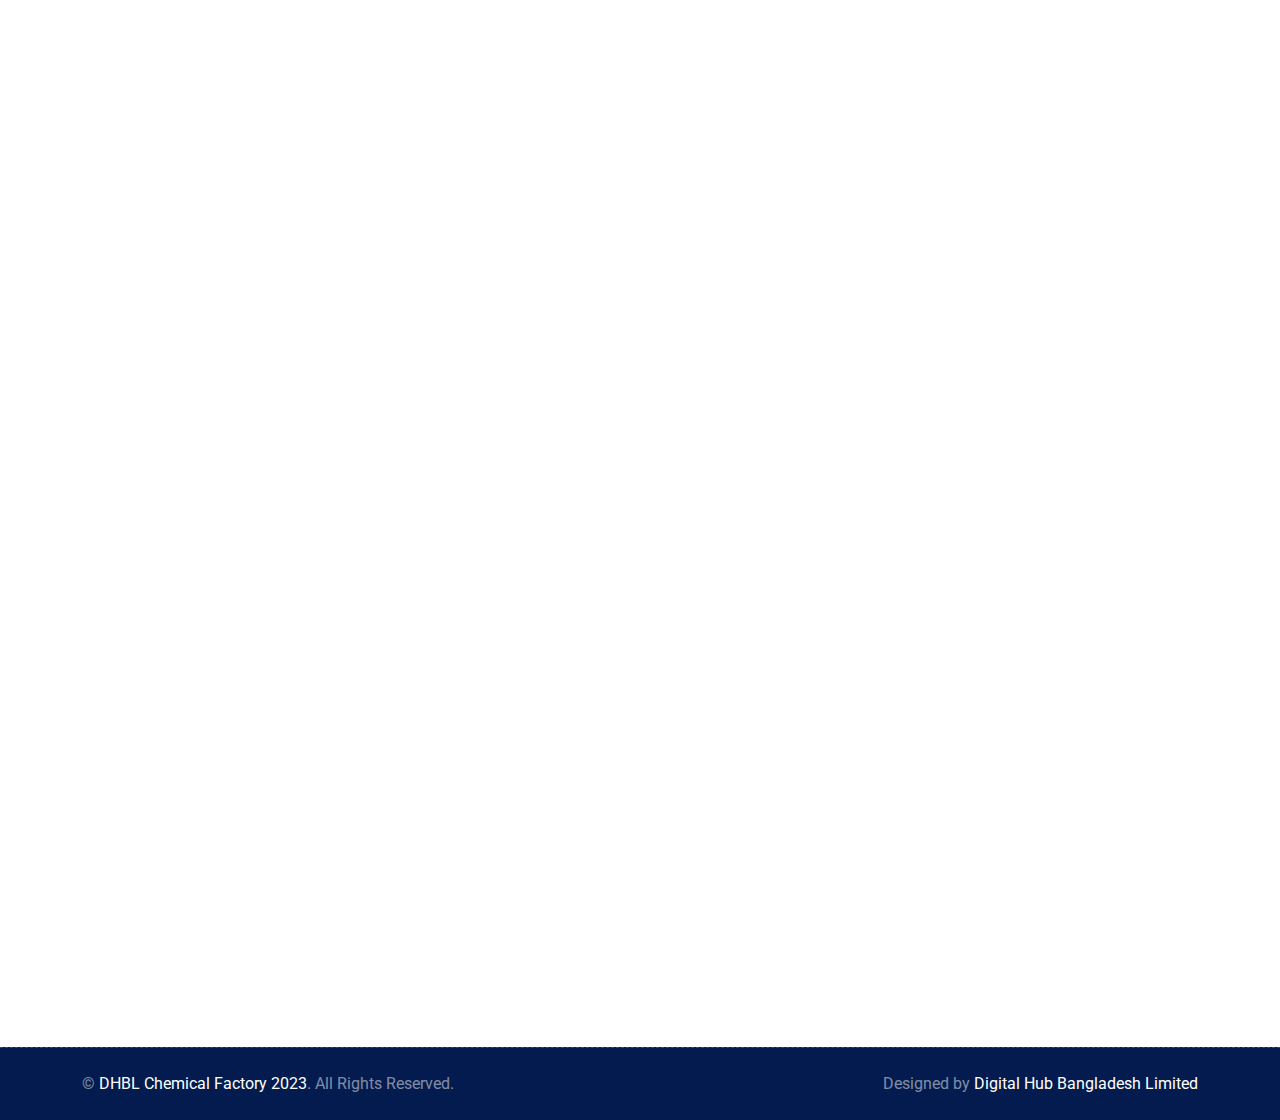
<file: feature.html>
<!DOCTYPE html>
<html lang="en">

<head>
    <meta charset="utf-8">
    <title>Mordan Chemical Factory</title>
    <meta content="width=device-width, initial-scale=1.0" name="viewport">
    <meta content="" name="keywords">
    <meta content="" name="description">

    <!-- Favicon -->
    <link href="img/favicon.ico" rel="icon">

    <!-- Google Web Fonts -->
    <link rel="preconnect" href="https://fonts.googleapis.com">
    <link rel="preconnect" href="https://fonts.gstatic.com" crossorigin>
    <link href="https://fonts.googleapis.com/css2?family=Roboto:wght@400;500&family=Red+Rose:wght@600;700&display=swap"
        rel="stylesheet">

    <!-- Icon Font Stylesheet -->
    <link href="https://cdnjs.cloudflare.com/ajax/libs/font-awesome/5.10.0/css/all.min.css" rel="stylesheet">
    <link rel="stylesheet" href="https://cdn.jsdelivr.net/npm/bootstrap-icons@1.10.4/font/bootstrap-icons.css">

    <!-- Libraries Stylesheet -->
    <link href="lib/animate/animate.min.css" rel="stylesheet">
    <link href="lib/owlcarousel/assets/owl.carousel.min.css" rel="stylesheet">

    <!-- Customized Bootstrap Stylesheet -->
    <link href="css/bootstrap.min.css" rel="stylesheet">

    <!-- Template Stylesheet -->
    <link href="css/style.css" rel="stylesheet">
</head>

<body>
    <!-- Spinner Start -->
    <div id="spinner"
        class="show bg-white position-fixed translate-middle w-100 vh-100 top-50 start-50 d-flex align-items-center justify-content-center">
        <div class="spinner-border text-primary" role="status" style="width: 3rem; height: 3rem;"></div>
    </div>
    <!-- Spinner End -->


    <!-- Topbar Start -->
    <!-- <div class="container-fluid py-2 d-none d-lg-flex">
        <div class="container">
            <div class="d-flex justify-content-between">
                <div>
                    <small class="me-3"><i class="fa fa-map-marker-alt me-2"></i>123 Street, New York, USA</small>
                    <small class="me-3"><i class="fa fa-clock me-2"></i>Mon-Sat 09am-5pm, Sun Closed</small>
                </div>
                <nav class="breadcrumb mb-0">
                    <a class="breadcrumb-item small text-body" href="#">Career</a>
                    <a class="breadcrumb-item small text-body" href="#">Support</a>
                    <a class="breadcrumb-item small text-body" href="#">Terms</a>
                    <a class="breadcrumb-item small text-body" href="#">FAQs</a>
                </nav>
            </div>
        </div>
    </div> -->
    <!-- Topbar End -->


    <!-- Brand Start -->
    <div class="container-fluid bg-primary text-white pt-4 pb-5 d-none d-lg-flex">
        <div class="container pb-2">
            <div class="d-flex align-items-center justify-content-between">
                <div class="d-flex">
                    <i class="bi bi-telephone-inbound fs-2"></i>
                    <div class="ms-3">
                        <h5 class="text-white mb-0">Call Now</h5>
                        <span>+012 345 620 33 13</span>
                    </div>
                </div>
                <a href="index.html" class="h1 text-white mb-0">DHBL<span class="text-dark"> Chemical Factory</span></a>
                <div class="d-flex">
                    <i class="bi bi-envelope fs-2"></i>
                    <div class="ms-3">
                        <h5 class="text-white mb-0">Mail Now</h5>
                        <span>digitalhub@official.com</span>
                    </div>
                </div>
            </div>
        </div>
    </div>
    <!-- Brand End -->


    <!-- Navbar Start -->
    <div class="container-fluid sticky-top">
        <div class="container">
            <nav class="navbar navbar-expand-lg navbar-light bg-white py-lg-0 px-lg-3">
                <a href="index.html" class="navbar-brand d-lg-none">
                    <h1 class="text-primary m-0">Lab<span class="text-dark">sky</span></h1>
                </a>
                <button type="button" class="navbar-toggler me-0" data-bs-toggle="collapse"
                    data-bs-target="#navbarCollapse">
                    <span class="navbar-toggler-icon"></span>
                </button>
                <div class="collapse navbar-collapse" id="navbarCollapse">
                    <div class="navbar-nav">
                        <a href="index.html" class="nav-item nav-link">Home</a>
                        <a href="about.html" class="nav-item nav-link">About</a>
                        <a href="service.html" class="nav-item nav-link">Services</a>
                        <div class="nav-item dropdown">
                            <a href="#" class="nav-link dropdown-toggle active" data-bs-toggle="dropdown">Pages</a>
                            <div class="dropdown-menu bg-light m-0">
                                <a href="feature.html" class="dropdown-item active">Features</a>
                                <a href="team.html" class="dropdown-item">Our Team</a>
                                <a href="testimonial.html" class="dropdown-item">Testimonial</a>
                                <a href="appoinment.html" class="dropdown-item">Appoinment</a>
                                <!-- <a href="404.html" class="dropdown-item">404 Page</a> -->
                            </div>
                        </div>
                        <a href="contact.html" class="nav-item nav-link">Contact</a>
                    </div>
                    <div class="ms-auto d-none d-lg-flex">
                        <a class="btn btn-sm-square btn-primary ms-2" href=""><i class="fab fa-facebook-f"></i></a>
                        <a class="btn btn-sm-square btn-primary ms-2" href=""><i class="fab fa-twitter"></i></a>
                        <a class="btn btn-sm-square btn-primary ms-2" href=""><i class="fab fa-linkedin-in"></i></a>
                        <a class="btn btn-sm-square btn-primary ms-2" href=""><i class="fab fa-youtube"></i></a>
                    </div>
                </div>
            </nav>
        </div>
    </div>
    <!-- Navbar End -->


    <!-- Page Header Start -->
    <div class="container-fluid page-header py-5 mb-5 wow fadeIn" data-wow-delay="0.1s">
        <div class="container text-center py-5 mt-4">
            <h1 class="display-2 text-white mb-3 animated slideInDown">Features</h1>
            <nav aria-label="breadcrumb animated slideInDown">
                <ol class="breadcrumb justify-content-center mb-0">
                    <li class="breadcrumb-item"><a href="#">Home</a></li>
                    <li class="breadcrumb-item"><a href="#">Pages</a></li>
                    <li class="breadcrumb-item" aria-current="page">Features</li>
                </ol>
            </nav>
        </div>
    </div>
    <!-- Page Header End -->

    
    <!-- Features Start -->
    <div class="container-fluid py-5 mb-auto">
        <div class="container">
            <div class="row g-0 feature-row">
                <div class="col-md-6 col-lg-3 wow fadeIn" data-wow-delay="0.1s">
                    <div class="feature-item border h-100 p-5">
                        <div class="icon-box-primary mb-4">
                            <i class="bi bi-award  text-dark"></i>
                        </div>
                        <h5 class="mb-3">Award Winning</h5>
                        <p class="mb-0">
                            The award-winning chemical factory stands out for its commitment to innovation, safety, and sustainability, earning recognition for its exemplary practices in chemical production. With a focus on quality control and environmental stewardship, this facility exemplifies excellence in the chemical manufacturing industry.</p>
                    </div>
                </div>
                <div class="col-md-6 col-lg-3 wow fadeIn" data-wow-delay="0.3s">
                    <div class="feature-item border h-100 p-5">
                        <div class="icon-box-primary mb-4">
                            <i class="bi bi-people text-dark"></i>
                        </div>
                        <h5 class="mb-3">Chemical Experts</h5>
                        <p class="mb-0">
                            Renowned chemical experts, equipped with extensive knowledge in molecular sciences, drive innovation and problem-solving in various industries. Their expertise spans analytical chemistry, material science, and process engineering, contributing to advancements in research, development, and the application of novel chemical solutions.</p>
                    </div>
                </div>
                <div class="col-md-6 col-lg-3 wow fadeIn" data-wow-delay="0.5s">
                    <div class="feature-item border h-100 p-5">
                        <div class="icon-box-primary mb-4">
                            <i class="bi bi-cash-coin text-dark"></i>
                        </div>
                        <h5 class="mb-3">Fair Prices</h5>
                        <p class="mb-0">
                            The chemical factory maintains a commitment to fair prices, ensuring competitive and transparent pricing structures for its products. By prioritizing cost efficiency and ethical pricing practices, the factory aims to provide value to its customers while upholding industry standards.</p>
                    </div>
                </div>
                <div class="col-md-6 col-lg-3 wow fadeIn" data-wow-delay="0.7s">
                    <div class="feature-item border h-100 p-5">
                        <div class="icon-box-primary mb-4">
                            <i class="bi bi-headphones text-dark"></i>
                        </div>
                        <h5 class="mb-3">24/7 Support</h5>
                        <p class="mb-0">
                            Our chemical factory offers unparalleled customer service with round-the-clock support, ensuring that clients have assistance at any hour. Our dedicated 24/7 support team is committed to addressing inquiries, providing technical assistance, and ensuring seamless communication for a reliable and responsive experience.</p>
                    </div>
                </div>
            </div>
        </div>
    </div>


    <!-- Features End -->
    <div class="container-fluid feature mt-5 wow fadeInUp" data-wow-delay="0.1s">
        <div class="container">
            <div class="row g-0">
                <div class="col-lg-6 pt-lg-5">
                    <div class="bg-white p-5 mt-lg-5">
                        <h1 class="display-6 mb-4 wow fadeIn" data-wow-delay="0.3s">The Best Chemical Solution in Our Factory</h1>
                        <p class="mb-4 wow fadeIn" data-wow-delay="0.4s">.</p>
                        <div class="row g-5 pt-2 mb-5">
                            <div class="col-sm-6 wow fadeIn" data-wow-delay="0.3s">
                                <div class="icon-box-primary mb-4">
                                    <i class="bi bi-person-plus text-dark"></i>
                                </div>
                                <h5 class="mb-3">Chemical Experties</h5>
                                <span>Chemical expertise encompasses a deep understanding of the principles and applications of chemistry, enabling professionals to analyze, synthesize, and manipulate various substances.</span>
                            </div>
                            <div class="col-sm-6 wow fadeIn" data-wow-delay="0.3s">
                                <div class="icon-box-primary mb-4">
                                    <i class="bi bi-check-all text-dark"></i>
                                </div>
                                <h5 class="mb-3 text-normal"> Advanced Microscopy</h5>
                                <span>Camphor synthetic USP is a terpenoid that is a waxy, flammable, transparent solid with a strong aroma. Synthetic camphor powder is known for its scent</span>
                               
                            </div>
                        </div>
                        <a class="btn btn-primary py-3 px-5 wow fadeIn" data-wow-delay="0.5s" href="">Explore More</a>
                    </div>
                </div>
                <div class="col-lg-6">
                    <div class="row h-100 align-items-end">
                        <div class="col-12 wow fadeIn" data-wow-delay="0.3s">
                            <div class="d-flex align-items-center justify-content-center" style="min-height: 300px;">
                                <button type="button" class="btn-play" data-bs-toggle="modal"
                                    data-src="https://www.youtube.com/embed/DWRcNpR6Kdc" data-bs-target="#videoModal">
                                    <span></span>
                                </button>
                            </div>
                        </div>
                        <div class="col-12">
                            <div class="bg-primary p-5">
                                <div class="experience mb-4 wow fadeIn" data-wow-delay="0.3s">
                                    <div class="d-flex justify-content-between mb-2">
                                        <span class="text-white">Sample Preparation</span>
                                        <span class="text-white">92%</span>
                                    </div>
                                    <div class="progress">
                                        <div class="progress-bar bg-dark" role="progressbar" aria-valuenow="90" aria-valuemin="0" aria-valuemax="100"></div>
                                    </div>
                                </div>
                                <div class="experience mb-4 wow fadeIn" data-wow-delay="0.4s">
                                    <div class="d-flex justify-content-between mb-2">
                                        <span class="text-white">Result Accuracy</span>
                                        <span class="text-white">94%</span>
                                    </div>
                                    <div class="progress">
                                        <div class="progress-bar bg-dark" role="progressbar" aria-valuenow="95" aria-valuemin="0" aria-valuemax="100"></div>
                                    </div>
                                </div>
                                <div class="experience mb-0 wow fadeIn" data-wow-delay="0.5s">
                                    <div class="d-flex justify-content-between mb-2">
                                        <span class="text-white">Lab Equipments</span>
                                        <span class="text-white">99%</span>
                                    </div>
                                    <div class="progress">
                                        <div class="progress-bar bg-dark" role="progressbar" aria-valuenow="90" aria-valuemin="0" aria-valuemax="100"></div>
                                    </div>
                                </div>
                            </div>
                        </div>
                    </div>
                </div>
            </div>
        </div>
    </div>
    <!-- Features End -->


    <!-- Footer Start -->
    <div class="container-fluid footer position-relative bg-dark text-white-50 py-5 wow fadeIn" data-wow-delay="0.1s">
        <div class="container">
            <div class="row g-5 py-5">
                <div class="col-lg-6 pe-lg-5">
                    <a href="index.html" class="navbar-brand">
                        <h1 class="h1 text-primary mb-0">DHBL <span class="text-white">Chemical Factory</span></h1>
                    </a>
                    <p class="fs-5 mb-4">A garment is more than a piece of fabric -  while manufacturing a garment, the fabric plays a vital role, so choosing the right fabric is a critical decision. Here's a guide to help you make the right choice.</p>
                    <p><i class="fa fa-map-marker-alt me-2"></i>Dhanmondi 8A, Dhaka ,Bangladesh</p>
                    <p><i class="fa fa-phone-alt me-2"></i>+012 345 34363</p>
                    <p><i class="fa fa-envelope me-2"></i>digitalhub@officel.com</p>
                    <div class="d-flex mt-4">
                        <a class="btn btn-lg-square btn-primary me-2" href="#"><i class="fab fa-twitter"></i></a>
                        <a class="btn btn-lg-square btn-primary me-2" href="#"><i class="fab fa-facebook-f"></i></a>
                        <a class="btn btn-lg-square btn-primary me-2" href="#"><i class="fab fa-linkedin-in"></i></a>
                        <a class="btn btn-lg-square btn-primary me-2" href="#"><i class="fab fa-instagram"></i></a>
                    </div>
                </div>
                <div class="col-lg-6 ps-lg-5">
                    <div class="row g-5">
                        <div class="col-sm-6">
                            <h4 class="text-light mb-4">Quick Links</h4>
                            <a class="btn btn-link" href="">About Us</a>
                            <a class="btn btn-link" href="">Contact Us</a>
                            <a class="btn btn-link" href="">Our Services</a>
                            <a class="btn btn-link" href="">Terms & Condition</a>
                            <a class="btn btn-link" href="">Support</a>
                        </div>
                        <div class="col-sm-6">
                            <h4 class="text-light mb-4">Popular Links</h4>
                            <a class="btn btn-link" href="">About Us</a>
                            <a class="btn btn-link" href="">Contact Us</a>
                            <a class="btn btn-link" href="">Our Services</a>
                            <a class="btn btn-link" href="">Terms & Condition</a>
                            <a class="btn btn-link" href="">Support</a>
                        </div>
                        <div class="col-sm-12">
                            <h4 class="text-light mb-4">Newsletter</h4>
                            <div class="w-100">
                                <div class="input-group">
                                    <input type="text" class="form-control border-0 py-3 px-4" style="background: rgba(255, 255, 255, .1);" placeholder="Your Email Address"><button class="btn btn-primary px-4">Sign Up</button>
                                </div>
                            </div>
                        </div>
                    </div>
                </div>
            </div>
        </div>
    </div>
    <!-- Footer End -->


    <!-- Copyright Start -->
    <div class="container-fluid copyright bg-dark text-white-50 py-4">
        <div class="container">
            <div class="row">
                <div class="col-md-6 text-center text-md-start">
                    <p class="mb-0">&copy; <a href="#">DHBL Chemical Factory 2023</a>. All Rights Reserved.</p>
                </div>
                <div class="col-md-6 text-center text-md-end">
                    
                    <p class="mb-0">Designed by <a href="">Digital Hub Bangladesh Limited</a></p>
                </div>
            </div>
        </div>
    </div>
    <!-- Copyright End -->


    <!-- Back to Top -->
    <a href="#" class="btn btn-lg btn-primary btn-lg-square rounded-circle back-to-top"><i class="bi bi-arrow-up"></i></a>


    <!-- JavaScript Libraries -->
    <script src="https://ajax.googleapis.com/ajax/libs/jquery/3.6.1/jquery.min.js"></script>
    <script src="https://cdn.jsdelivr.net/npm/bootstrap@5.0.0/dist/js/bootstrap.bundle.min.js"></script>
    <script src="lib/wow/wow.min.js"></script>
    <script src="lib/easing/easing.min.js"></script>
    <script src="lib/waypoints/waypoints.min.js"></script>
    <script src="lib/counterup/counterup.min.js"></script>
    <script src="lib/owlcarousel/owl.carousel.min.js"></script>

    <!-- Template Javascript -->
    <script src="js/main.js"></script>
</body>

</html>
</file>
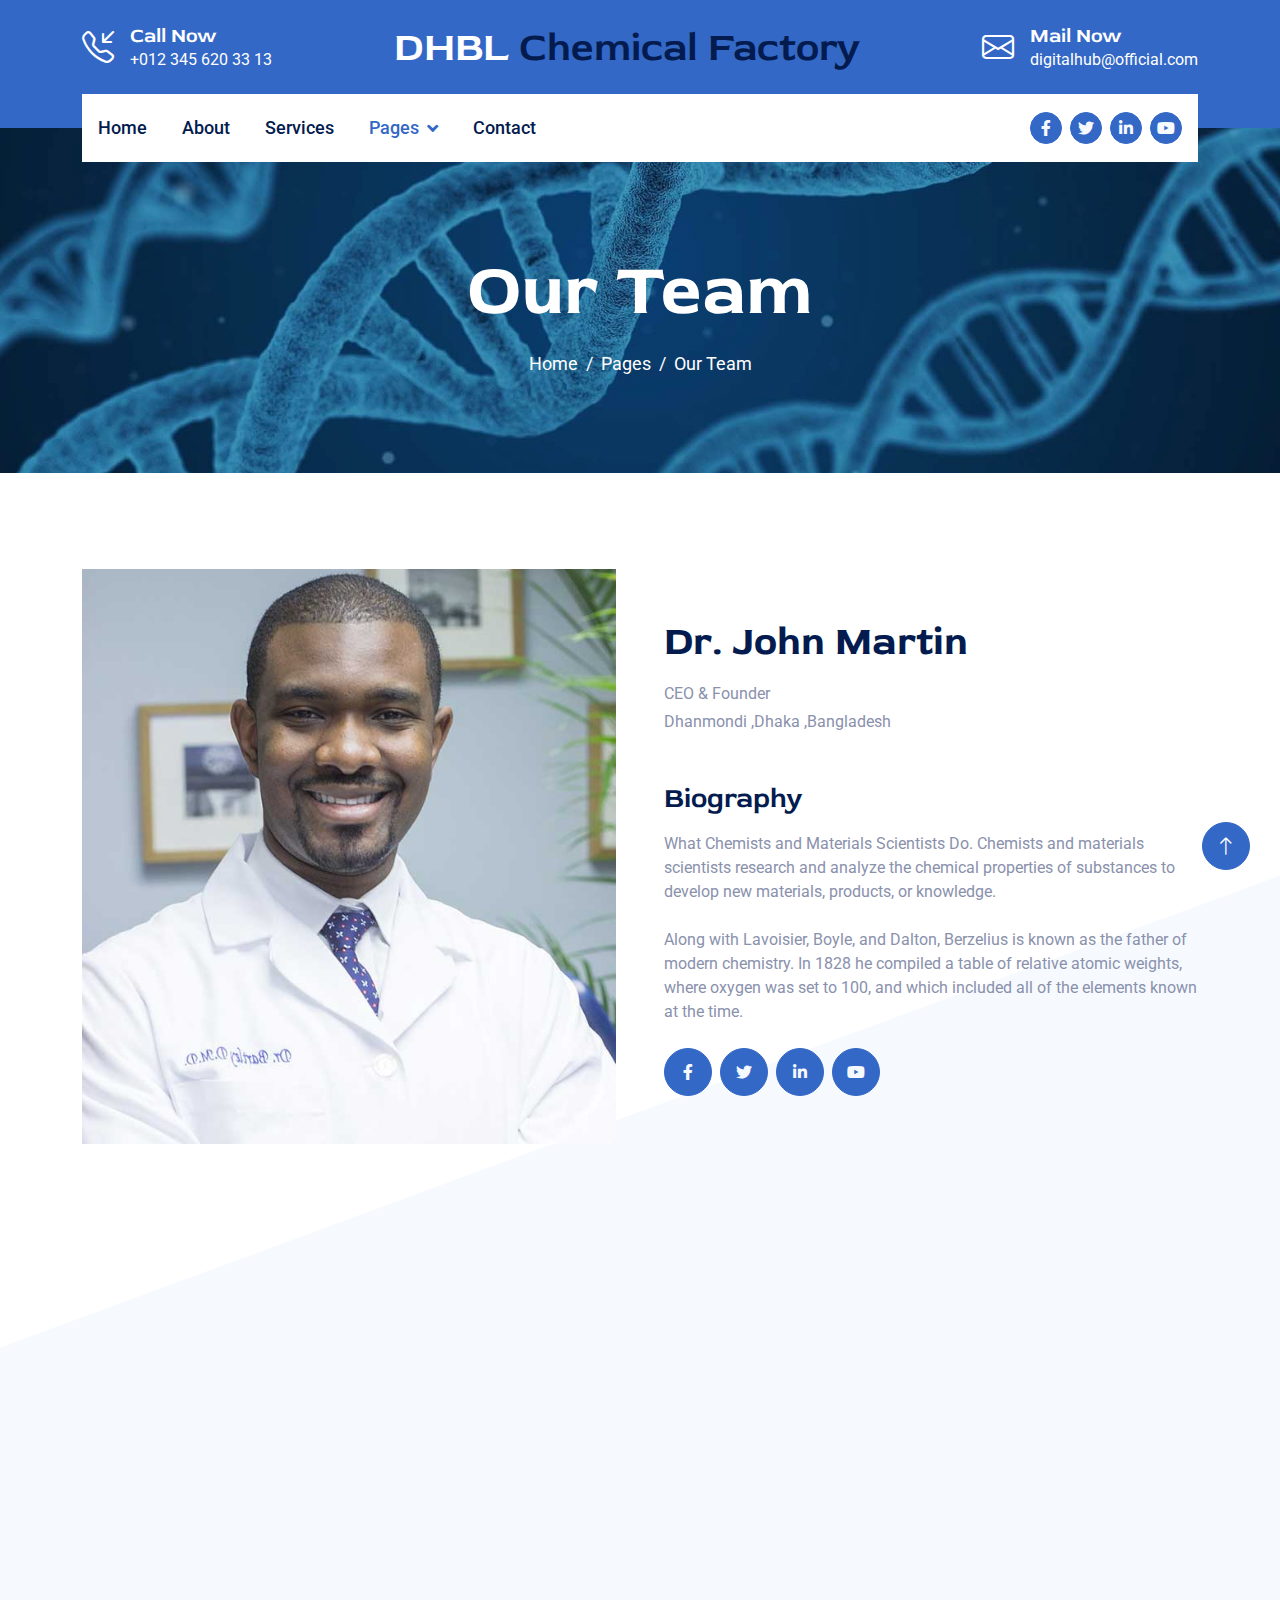
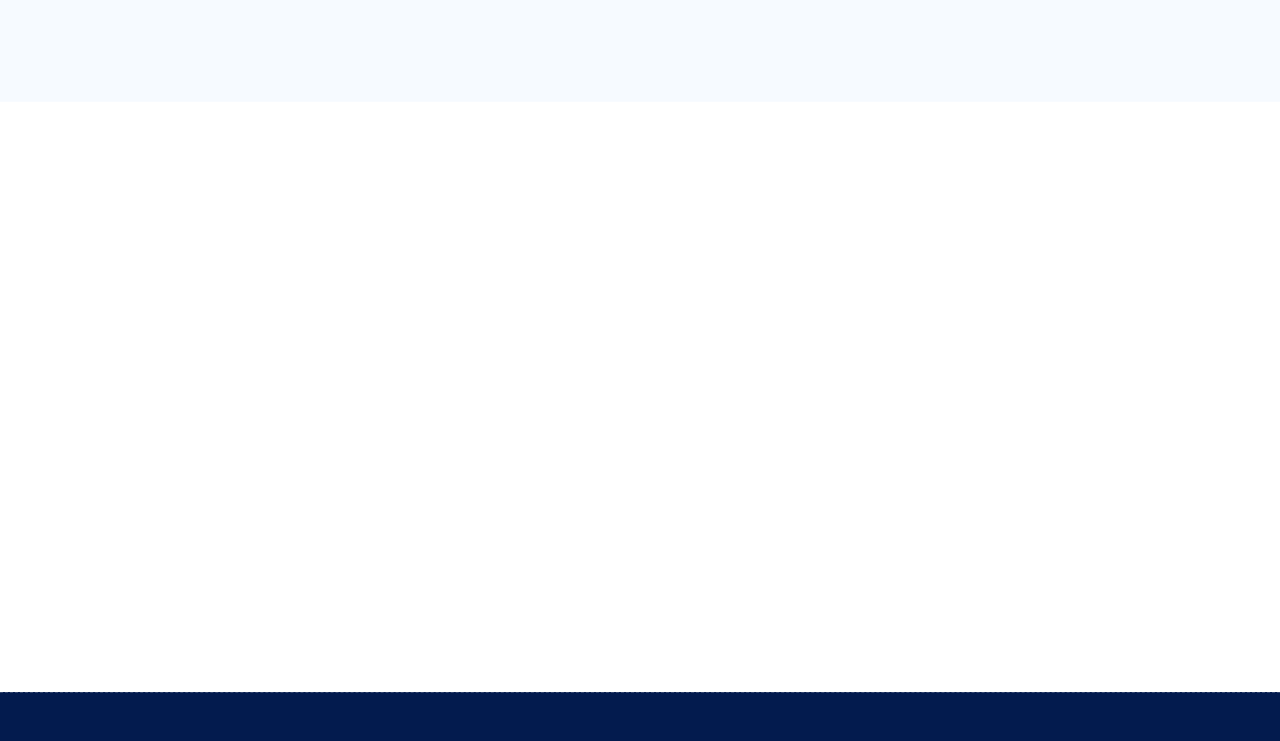
<file: team.html>
<!DOCTYPE html>
<html lang="en">

<head>
    <meta charset="utf-8">
    <title>Mordan Chemical Factory</title>
    <meta content="width=device-width, initial-scale=1.0" name="viewport">
    <meta content="" name="keywords">
    <meta content="" name="description">

    <!-- Favicon -->
    <link href="img/favicon.ico" rel="icon">

    <!-- Google Web Fonts -->
    <link rel="preconnect" href="https://fonts.googleapis.com">
    <link rel="preconnect" href="https://fonts.gstatic.com" crossorigin>
    <link href="https://fonts.googleapis.com/css2?family=Roboto:wght@400;500&family=Red+Rose:wght@600;700&display=swap"
        rel="stylesheet">

    <!-- Icon Font Stylesheet -->
    <link href="https://cdnjs.cloudflare.com/ajax/libs/font-awesome/5.10.0/css/all.min.css" rel="stylesheet">
    <link rel="stylesheet" href="https://cdn.jsdelivr.net/npm/bootstrap-icons@1.10.4/font/bootstrap-icons.css">

    <!-- Libraries Stylesheet -->
    <link href="lib/animate/animate.min.css" rel="stylesheet">
    <link href="lib/owlcarousel/assets/owl.carousel.min.css" rel="stylesheet">

    <!-- Customized Bootstrap Stylesheet -->
    <link href="css/bootstrap.min.css" rel="stylesheet">

    <!-- Template Stylesheet -->
    <link href="css/style.css" rel="stylesheet">
</head>

<body>
    <!-- Spinner Start -->
    <div id="spinner"
        class="show bg-white position-fixed translate-middle w-100 vh-100 top-50 start-50 d-flex align-items-center justify-content-center">
        <div class="spinner-border text-primary" role="status" style="width: 3rem; height: 3rem;"></div>
    </div>
    <!-- Spinner End -->


    <!-- Topbar Start -->
 
    <!-- Topbar End -->


    <!-- Brand Start -->
    <div class="container-fluid bg-primary text-white pt-4 pb-5 d-none d-lg-flex">
        <div class="container pb-2">
            <div class="d-flex align-items-center justify-content-between">
                <div class="d-flex">
                    <i class="bi bi-telephone-inbound fs-2"></i>
                    <div class="ms-3">
                        <h5 class="text-white mb-0">Call Now</h5>
                        <span>+012 345 620 33 13</span>
                    </div>
                </div>
                <a href="index.html" class="h1 text-white mb-0">DHBL<span class="text-dark"> Chemical Factory</span></a>
                <div class="d-flex">
                    <i class="bi bi-envelope fs-2"></i>
                    <div class="ms-3">
                        <h5 class="text-white mb-0">Mail Now</h5>
                        <span>digitalhub@official.com</span>
                    </div>
                </div>
            </div>
        </div>
    </div>
    <!-- Brand End -->


    <!-- Navbar Start -->
    <div class="container-fluid sticky-top">
        <div class="container">
            <nav class="navbar navbar-expand-lg navbar-light bg-white py-lg-0 px-lg-3">
                <a href="index.html" class="navbar-brand d-lg-none">
                    <h1 class="text-primary m-0">Lab<span class="text-dark">sky</span></h1>
                </a>
                <button type="button" class="navbar-toggler me-0" data-bs-toggle="collapse"
                    data-bs-target="#navbarCollapse">
                    <span class="navbar-toggler-icon"></span>
                </button>
                <div class="collapse navbar-collapse" id="navbarCollapse">
                    <div class="navbar-nav">
                        <a href="index.html" class="nav-item nav-link">Home</a>
                        <a href="about.html" class="nav-item nav-link">About</a>
                        <a href="service.html" class="nav-item nav-link">Services</a>
                        <div class="nav-item dropdown">
                            <a href="#" class="nav-link dropdown-toggle active" data-bs-toggle="dropdown">Pages</a>
                            <div class="dropdown-menu bg-light m-0">
                                <a href="feature.html" class="dropdown-item">Features</a>
                                <a href="team.html" class="dropdown-item active">Our Team</a>
                                <a href="testimonial.html" class="dropdown-item">Testimonial</a>
                                <a href="appoinment.html" class="dropdown-item">Appoinment</a>
                                <a href="404.html" class="dropdown-item">404 Page</a>
                            </div>
                        </div>
                        <a href="contact.html" class="nav-item nav-link">Contact</a>
                    </div>
                    <div class="ms-auto d-none d-lg-flex">
                        <a class="btn btn-sm-square btn-primary ms-2" href=""><i class="fab fa-facebook-f"></i></a>
                        <a class="btn btn-sm-square btn-primary ms-2" href=""><i class="fab fa-twitter"></i></a>
                        <a class="btn btn-sm-square btn-primary ms-2" href=""><i class="fab fa-linkedin-in"></i></a>
                        <a class="btn btn-sm-square btn-primary ms-2" href=""><i class="fab fa-youtube"></i></a>
                    </div>
                </div>
            </nav>
        </div>
    </div>
    <!-- Navbar End -->


    <!-- Page Header Start -->
    <div class="container-fluid page-header py-5 mb-5 wow fadeIn" data-wow-delay="0.1s">
        <div class="container text-center py-5 mt-4">
            <h1 class="display-2 text-white mb-3 animated slideInDown">Our Team</h1>
            <nav aria-label="breadcrumb animated slideInDown">
                <ol class="breadcrumb justify-content-center mb-0">
                    <li class="breadcrumb-item"><a href="#">Home</a></li>
                    <li class="breadcrumb-item"><a href="#">Pages</a></li>
                    <li class="breadcrumb-item" aria-current="page">Our Team</li>
                </ol>
            </nav>
        </div>
    </div>
    <!-- Page Header End -->

    
    <!-- Team Start -->
    <div class="container-fluid container-team py-5">
        <div class="container pb-5">
            <div class="row g-5 align-items-center mb-5">
                <div class="col-md-6 wow fadeIn" data-wow-delay="0.3s">
                    <img class="img-fluid w-100" src="img/team-1.jpg" alt="">
                </div>
                <div class="col-md-6 wow fadeIn" data-wow-delay="0.5s">
                    <h1 class="display-6 mb-3">Dr. John Martin</h1>
                    <p class="mb-1">CEO & Founder</p>
                    <p class="mb-5">Dhanmondi ,Dhaka ,Bangladesh</p>
                    <h3 class="mb-3">Biography</h3>
                    <p class="mb-4">What Chemists and Materials Scientists Do. Chemists and materials scientists research and analyze the chemical properties of substances to develop new materials, products, or knowledge.</p>
                    <p class="mb-4">Along with Lavoisier, Boyle, and Dalton, Berzelius is known as the father of modern chemistry. In 1828 he compiled a table of relative atomic weights, where oxygen was set to 100, and which included all of the elements known at the time.</p>
                    <div class="d-flex">
                        <a class="btn btn-lg-square btn-primary me-2" href=""><i class="fab fa-facebook-f"></i></a>
                        <a class="btn btn-lg-square btn-primary me-2" href=""><i class="fab fa-twitter"></i></a>
                        <a class="btn btn-lg-square btn-primary me-2" href=""><i class="fab fa-linkedin-in"></i></a>
                        <a class="btn btn-lg-square btn-primary me-2" href=""><i class="fab fa-youtube"></i></a>
                    </div>
                </div>
            </div>
            <div class="row g-4">
                <div class="col-lg-3 col-md-6 wow fadeInUp" data-wow-delay="0.1s">
                    <div class="team-item">
                        <div class="position-relative overflow-hidden">
                            <img class="img-fluid w-100" src="img/team-2.jpg" alt="">
                            <div class="team-social">
                                <a class="btn btn-square btn-light mx-1" href=""><i class="fab fa-facebook-f"></i></a>
                                <a class="btn btn-square btn-light mx-1" href=""><i class="fab fa-twitter"></i></a>
                                <a class="btn btn-square btn-light mx-1" href=""><i class="fab fa-linkedin-in"></i></a>
                                <a class="btn btn-square btn-light mx-1" href=""><i class="fab fa-youtube"></i></a>
                            </div>
                        </div>
                        <div class="text-center p-4">
                            <h5 class="mb-1">Alex Robin</h5>
                            <span>Lab Assistant</span>
                        </div>
                    </div>
                </div>
                <div class="col-lg-3 col-md-6 wow fadeInUp" data-wow-delay="0.3s">
                    <div class="team-item">
                        <div class="position-relative overflow-hidden">
                            <img class="img-fluid w-100" src="img/team-3.jpg" alt="">
                            <div class="team-social">
                                <a class="btn btn-square btn-light mx-1" href=""><i class="fab fa-facebook-f"></i></a>
                                <a class="btn btn-square btn-light mx-1" href=""><i class="fab fa-twitter"></i></a>
                                <a class="btn btn-square btn-light mx-1" href=""><i class="fab fa-linkedin-in"></i></a>
                                <a class="btn btn-square btn-light mx-1" href=""><i class="fab fa-youtube"></i></a>
                            </div>
                        </div>
                        <div class="text-center p-4">
                            <h5 class="mb-1">Andrew Bon</h5>
                            <span>Lab Assistant</span>
                        </div>
                    </div>
                </div>
                <div class="col-lg-3 col-md-6 wow fadeInUp" data-wow-delay="0.5s">
                    <div class="team-item">
                        <div class="position-relative overflow-hidden">
                            <img class="img-fluid w-100" src="img/team-4.jpg" alt="">
                            <div class="team-social">
                                <a class="btn btn-square btn-light mx-1" href=""><i class="fab fa-facebook-f"></i></a>
                                <a class="btn btn-square btn-light mx-1" href=""><i class="fab fa-twitter"></i></a>
                                <a class="btn btn-square btn-light mx-1" href=""><i class="fab fa-linkedin-in"></i></a>
                                <a class="btn btn-square btn-light mx-1" href=""><i class="fab fa-youtube"></i></a>
                            </div>
                        </div>
                        <div class="text-center p-4">
                            <h5 class="mb-1">Martin Tompson</h5>
                            <span>Lab Assistant</span>
                        </div>
                    </div>
                </div>
                <div class="col-lg-3 col-md-6 wow fadeInUp" data-wow-delay="0.7s">
                    <div class="team-item">
                        <div class="position-relative overflow-hidden">
                            <img class="img-fluid w-100" src="img/team-5.jpg" alt="">
                            <div class="team-social">
                                <a class="btn btn-square btn-light mx-1" href=""><i class="fab fa-facebook-f"></i></a>
                                <a class="btn btn-square btn-light mx-1" href=""><i class="fab fa-twitter"></i></a>
                                <a class="btn btn-square btn-light mx-1" href=""><i class="fab fa-linkedin-in"></i></a>
                                <a class="btn btn-square btn-light mx-1" href=""><i class="fab fa-youtube"></i></a>
                            </div>
                        </div>
                        <div class="text-center p-4">
                            <h5 class="mb-1">Clarabelle Samber</h5>
                            <span>Lab Assistant</span>
                        </div>
                    </div>
                </div>
            </div>
        </div>
    </div>
    <!-- Team End -->


    <!-- Footer Start -->
    <div class="container-fluid footer position-relative bg-dark text-white-50 py-5 wow fadeIn" data-wow-delay="0.1s">
        <div class="container">
            <div class="row g-5 py-5">
                <div class="col-lg-6 pe-lg-5">
                    <a href="index.html" class="navbar-brand">
                        <h1 class="h1 text-primary mb-0">DHBL <span class="text-white">Chemical Factory</span></h1>
                    </a>
                    <p class="fs-5 mb-4">A garment is more than a piece of fabric -  while manufacturing a garment, the fabric plays a vital role, so choosing the right fabric is a critical decision. Here's a guide to help you make the right choice.</p>
                    <p><i class="fa fa-map-marker-alt me-2"></i>Dhanmondi 8A, Dhaka ,Bangladesh</p>
                    <p><i class="fa fa-phone-alt me-2"></i>+012 345 34363</p>
                    <p><i class="fa fa-envelope me-2"></i>digitalhub@officel.com</p>
                    <div class="d-flex mt-4">
                        <a class="btn btn-lg-square btn-primary me-2" href="#"><i class="fab fa-twitter"></i></a>
                        <a class="btn btn-lg-square btn-primary me-2" href="#"><i class="fab fa-facebook-f"></i></a>
                        <a class="btn btn-lg-square btn-primary me-2" href="#"><i class="fab fa-linkedin-in"></i></a>
                        <a class="btn btn-lg-square btn-primary me-2" href="#"><i class="fab fa-instagram"></i></a>
                    </div>
                </div>
                <div class="col-lg-6 ps-lg-5">
                    <div class="row g-5">
                        <div class="col-sm-6">
                            <h4 class="text-light mb-4">Quick Links</h4>
                            <a class="btn btn-link" href="">About Us</a>
                            <a class="btn btn-link" href="">Contact Us</a>
                            <a class="btn btn-link" href="">Our Services</a>
                            <a class="btn btn-link" href="">Terms & Condition</a>
                            <a class="btn btn-link" href="">Support</a>
                        </div>
                        <div class="col-sm-6">
                            <h4 class="text-light mb-4">Popular Links</h4>
                            <a class="btn btn-link" href="">About Us</a>
                            <a class="btn btn-link" href="">Contact Us</a>
                            <a class="btn btn-link" href="">Our Services</a>
                            <a class="btn btn-link" href="">Terms & Condition</a>
                            <a class="btn btn-link" href="">Support</a>
                        </div>
                        <div class="col-sm-12">
                            <h4 class="text-light mb-4">Newsletter</h4>
                            <div class="w-100">
                                <div class="input-group">
                                    <input type="text" class="form-control border-0 py-3 px-4" style="background: rgba(255, 255, 255, .1);" placeholder="Your Email Address"><button class="btn btn-primary px-4">Sign Up</button>
                                </div>
                            </div>
                        </div>
                    </div>
                </div>
            </div>
        </div>
    </div>
    <!-- Footer End -->


    <!-- Copyright Start -->
    <div class="container-fluid copyright bg-dark text-white-50 py-4">
    <!-- Copyright End -->


    <!-- Back to Top -->
    <a href="#" class="btn btn-lg btn-primary btn-lg-square rounded-circle back-to-top"><i class="bi bi-arrow-up"></i></a>


    <!-- JavaScript Libraries -->
    <script src="https://ajax.googleapis.com/ajax/libs/jquery/3.6.1/jquery.min.js"></script>
    <script src="https://cdn.jsdelivr.net/npm/bootstrap@5.0.0/dist/js/bootstrap.bundle.min.js"></script>
    <script src="lib/wow/wow.min.js"></script>
    <script src="lib/easing/easing.min.js"></script>
    <script src="lib/waypoints/waypoints.min.js"></script>
    <script src="lib/counterup/counterup.min.js"></script>
    <script src="lib/owlcarousel/owl.carousel.min.js"></script>

    <!-- Template Javascript -->
    <script src="js/main.js"></script>
</body>

</html>
</file>
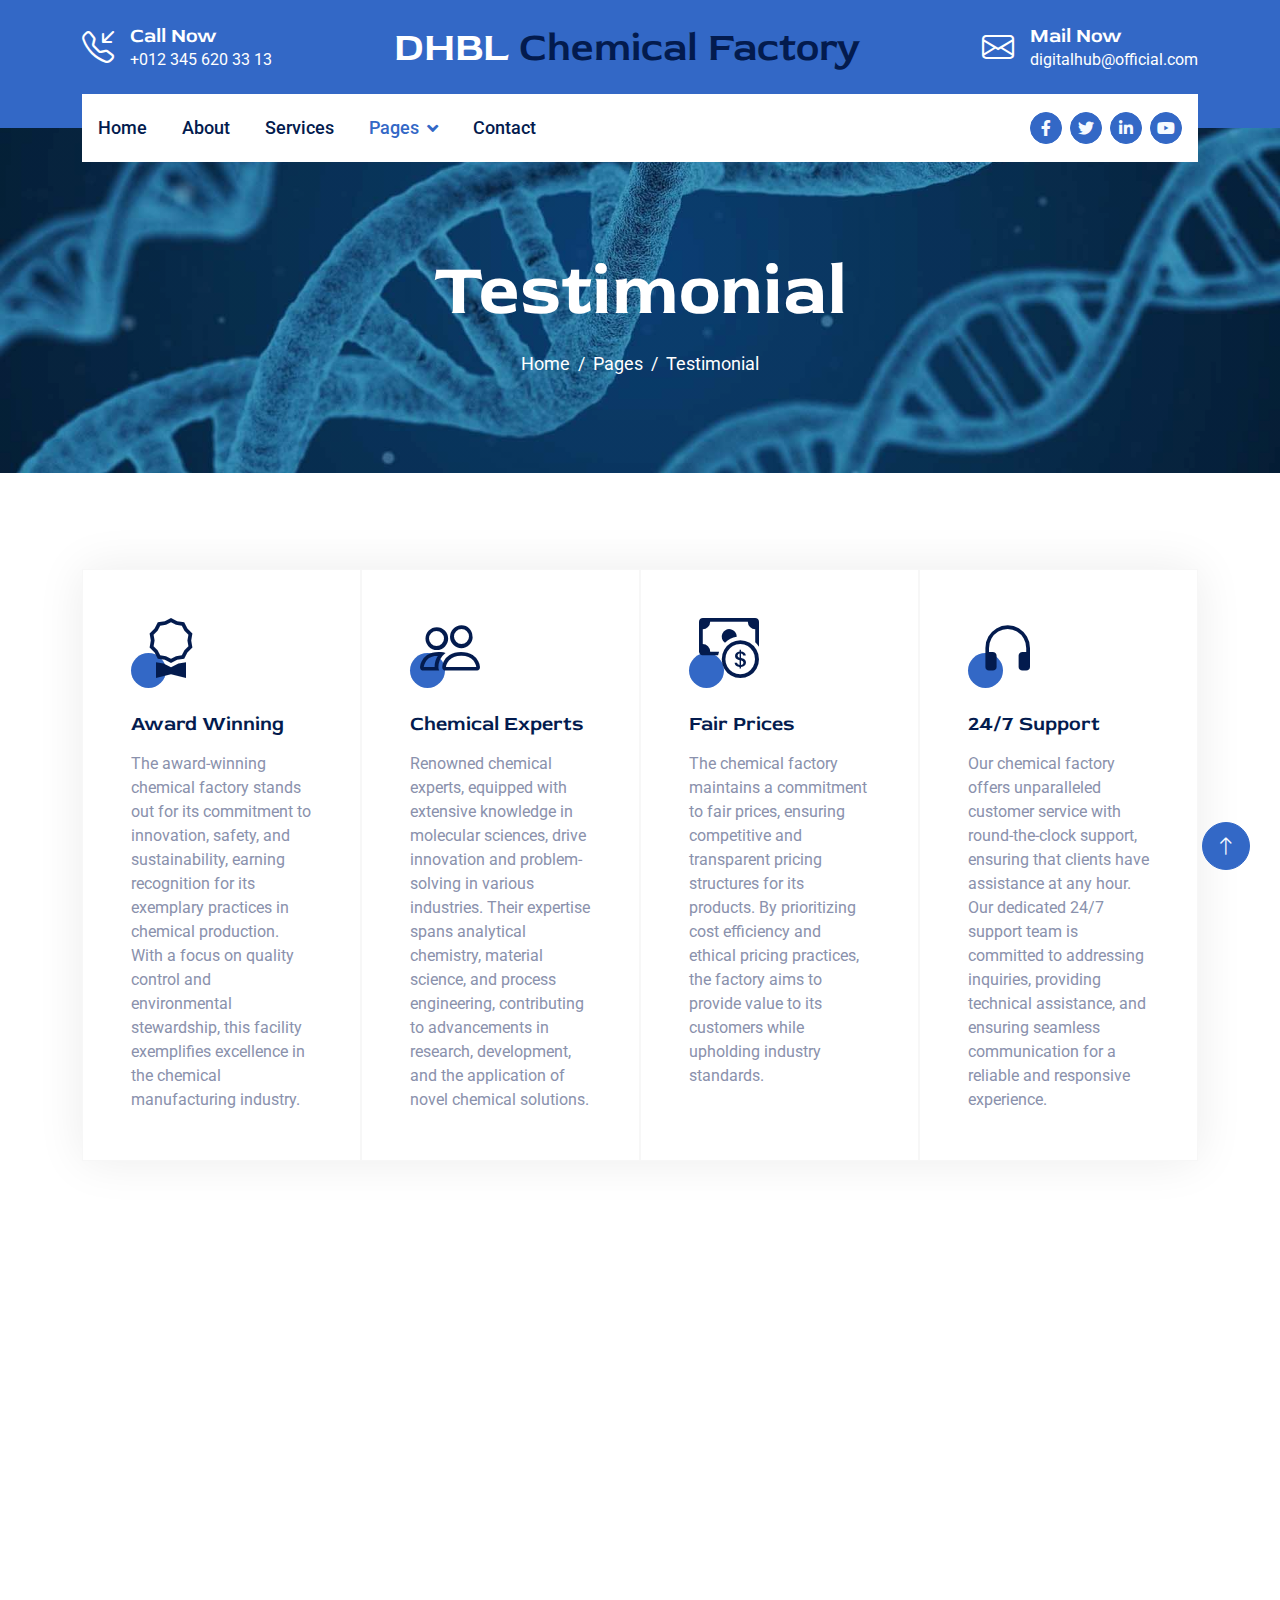
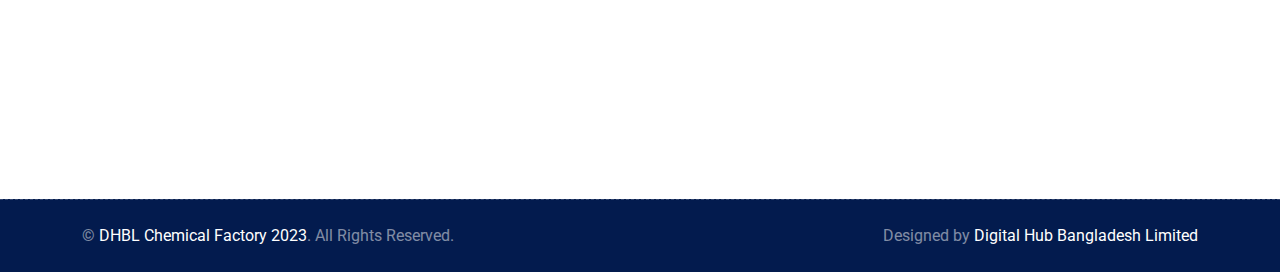
<file: testimonial.html>
<!DOCTYPE html>
<html lang="en">

<head>
    <meta charset="utf-8">
    <title>Mordan Chemical Factory</title>
    <meta content="width=device-width, initial-scale=1.0" name="viewport">
    <meta content="" name="keywords">
    <meta content="" name="description">

    <!-- Favicon -->
    <link href="img/favicon.ico" rel="icon">

    <!-- Google Web Fonts -->
    <link rel="preconnect" href="https://fonts.googleapis.com">
    <link rel="preconnect" href="https://fonts.gstatic.com" crossorigin>
    <link href="https://fonts.googleapis.com/css2?family=Roboto:wght@400;500&family=Red+Rose:wght@600;700&display=swap"
        rel="stylesheet">

    <!-- Icon Font Stylesheet -->
    <link href="https://cdnjs.cloudflare.com/ajax/libs/font-awesome/5.10.0/css/all.min.css" rel="stylesheet">
    <link rel="stylesheet" href="https://cdn.jsdelivr.net/npm/bootstrap-icons@1.10.4/font/bootstrap-icons.css">

    <!-- Libraries Stylesheet -->
    <link href="lib/animate/animate.min.css" rel="stylesheet">
    <link href="lib/owlcarousel/assets/owl.carousel.min.css" rel="stylesheet">

    <!-- Customized Bootstrap Stylesheet -->
    <link href="css/bootstrap.min.css" rel="stylesheet">

    <!-- Template Stylesheet -->
    <link href="css/style.css" rel="stylesheet">
</head>

<body>
    <!-- Spinner Start -->
    <div id="spinner"
        class="show bg-white position-fixed translate-middle w-100 vh-100 top-50 start-50 d-flex align-items-center justify-content-center">
        <div class="spinner-border text-primary" role="status" style="width: 3rem; height: 3rem;"></div>
    </div>
    <!-- Spinner End -->


    <!-- Topbar Start -->
   
    <!-- Topbar End -->


    <!-- Brand Start -->
    <div class="container-fluid bg-primary text-white pt-4 pb-5 d-none d-lg-flex">
        <div class="container pb-2">
            <div class="d-flex align-items-center justify-content-between">
                <div class="d-flex">
                    <i class="bi bi-telephone-inbound fs-2"></i>
                    <div class="ms-3">
                        <h5 class="text-white mb-0">Call Now</h5>
                        <span>+012 345 620 33 13</span>
                    </div>
                </div>
                <a href="index.html" class="h1 text-white mb-0">DHBL<span class="text-dark"> Chemical Factory</span></a>
                <div class="d-flex">
                    <i class="bi bi-envelope fs-2"></i>
                    <div class="ms-3">
                        <h5 class="text-white mb-0">Mail Now</h5>
                        <span>digitalhub@official.com</span>
                    </div>
                </div>
            </div>
        </div>
    </div>
    <!-- Brand End -->


    <!-- Navbar Start -->
    <div class="container-fluid sticky-top">
        <div class="container">
            <nav class="navbar navbar-expand-lg navbar-light bg-white py-lg-0 px-lg-3">
                <a href="index.html" class="navbar-brand d-lg-none">
                    <h1 class="text-primary m-0">Lab<span class="text-dark">sky</span></h1>
                </a>
                <button type="button" class="navbar-toggler me-0" data-bs-toggle="collapse"
                    data-bs-target="#navbarCollapse">
                    <span class="navbar-toggler-icon"></span>
                </button>
                <div class="collapse navbar-collapse" id="navbarCollapse">
                    <div class="navbar-nav">
                        <a href="index.html" class="nav-item nav-link">Home</a>
                        <a href="about.html" class="nav-item nav-link">About</a>
                        <a href="service.html" class="nav-item nav-link">Services</a>
                        <div class="nav-item dropdown">
                            <a href="#" class="nav-link dropdown-toggle active" data-bs-toggle="dropdown">Pages</a>
                            <div class="dropdown-menu bg-light m-0">
                                <a href="feature.html" class="dropdown-item">Features</a>
                                <a href="team.html" class="dropdown-item">Our Team</a>
                                <a href="testimonial.html" class="dropdown-item active">Testimonial</a>
                                <a href="appoinment.html" class="dropdown-item">Appoinment</a>
                                <a href="404.html" class="dropdown-item">404 Page</a>
                            </div>
                        </div>
                        <a href="contact.html" class="nav-item nav-link">Contact</a>
                    </div>
                    <div class="ms-auto d-none d-lg-flex">
                        <a class="btn btn-sm-square btn-primary ms-2" href=""><i class="fab fa-facebook-f"></i></a>
                        <a class="btn btn-sm-square btn-primary ms-2" href=""><i class="fab fa-twitter"></i></a>
                        <a class="btn btn-sm-square btn-primary ms-2" href=""><i class="fab fa-linkedin-in"></i></a>
                        <a class="btn btn-sm-square btn-primary ms-2" href=""><i class="fab fa-youtube"></i></a>
                    </div>
                </div>
            </nav>
        </div>
    </div>
    <!-- Navbar End -->


    <!-- Page Header Start -->
    <div class="container-fluid page-header py-5 mb-5 wow fadeIn" data-wow-delay="0.1s">
        <div class="container text-center py-5 mt-4">
            <h1 class="display-2 text-white mb-3 animated slideInDown">Testimonial</h1>
            <nav aria-label="breadcrumb animated slideInDown">
                <ol class="breadcrumb justify-content-center mb-0">
                    <li class="breadcrumb-item"><a href="#">Home</a></li>
                    <li class="breadcrumb-item"><a href="#">Pages</a></li>
                    <li class="breadcrumb-item" aria-current="page">Testimonial</li>
                </ol>
            </nav>
        </div>
    </div>
    <!-- Page Header End -->


    <!-- Features End -->
    <div class="container-fluid py-5 mb-auto">
        <div class="container">
            <div class="row g-0 feature-row">
                <div class="col-md-6 col-lg-3 wow fadeIn" data-wow-delay="0.1s">
                    <div class="feature-item border h-100 p-5">
                        <div class="icon-box-primary mb-4">
                            <i class="bi bi-award  text-dark"></i>
                        </div>
                        <h5 class="mb-3">Award Winning</h5>
                        <p class="mb-0">
                            The award-winning chemical factory stands out for its commitment to innovation, safety, and sustainability, earning recognition for its exemplary practices in chemical production. With a focus on quality control and environmental stewardship, this facility exemplifies excellence in the chemical manufacturing industry.</p>
                    </div>
                </div>
                <div class="col-md-6 col-lg-3 wow fadeIn" data-wow-delay="0.3s">
                    <div class="feature-item border h-100 p-5">
                        <div class="icon-box-primary mb-4">
                            <i class="bi bi-people text-dark"></i>
                        </div>
                        <h5 class="mb-3">Chemical Experts</h5>
                        <p class="mb-0">
                            Renowned chemical experts, equipped with extensive knowledge in molecular sciences, drive innovation and problem-solving in various industries. Their expertise spans analytical chemistry, material science, and process engineering, contributing to advancements in research, development, and the application of novel chemical solutions.</p>
                    </div>
                </div>
                <div class="col-md-6 col-lg-3 wow fadeIn" data-wow-delay="0.5s">
                    <div class="feature-item border h-100 p-5">
                        <div class="icon-box-primary mb-4">
                            <i class="bi bi-cash-coin text-dark"></i>
                        </div>
                        <h5 class="mb-3">Fair Prices</h5>
                        <p class="mb-0">
                            The chemical factory maintains a commitment to fair prices, ensuring competitive and transparent pricing structures for its products. By prioritizing cost efficiency and ethical pricing practices, the factory aims to provide value to its customers while upholding industry standards.</p>
                    </div>
                </div>
                <div class="col-md-6 col-lg-3 wow fadeIn" data-wow-delay="0.7s">
                    <div class="feature-item border h-100 p-5">
                        <div class="icon-box-primary mb-4">
                            <i class="bi bi-headphones text-dark"></i>
                        </div>
                        <h5 class="mb-3">24/7 Support</h5>
                        <p class="mb-0">
                            Our chemical factory offers unparalleled customer service with round-the-clock support, ensuring that clients have assistance at any hour. Our dedicated 24/7 support team is committed to addressing inquiries, providing technical assistance, and ensuring seamless communication for a reliable and responsive experience.</p>
                    </div>
                </div>
            </div>
        </div>
    </div>
    <!-- Features End -->


    <!-- Footer Start -->
    <div class="container-fluid footer position-relative bg-dark text-white-50 py-5 wow fadeIn" data-wow-delay="0.1s">
        <div class="container">
            <div class="row g-5 py-5">
                <div class="col-lg-6 pe-lg-5">
                    <a href="index.html" class="navbar-brand">
                        <h1 class="h1 text-primary mb-0">DHBL <span class="text-white">Chemical Factory</span></h1>
                    </a>
                    <p class="fs-5 mb-4">A garment is more than a piece of fabric -  while manufacturing a garment, the fabric plays a vital role, so choosing the right fabric is a critical decision. Here's a guide to help you make the right choice.</p>
                    <p><i class="fa fa-map-marker-alt me-2"></i>Dhanmondi 8A, Dhaka ,Bangladesh</p>
                    <p><i class="fa fa-phone-alt me-2"></i>+012 345 34363</p>
                    <p><i class="fa fa-envelope me-2"></i>digitalhub@officel.com</p>
                    <div class="d-flex mt-4">
                        <a class="btn btn-lg-square btn-primary me-2" href="#"><i class="fab fa-twitter"></i></a>
                        <a class="btn btn-lg-square btn-primary me-2" href="#"><i class="fab fa-facebook-f"></i></a>
                        <a class="btn btn-lg-square btn-primary me-2" href="#"><i class="fab fa-linkedin-in"></i></a>
                        <a class="btn btn-lg-square btn-primary me-2" href="#"><i class="fab fa-instagram"></i></a>
                    </div>
                </div>
                <div class="col-lg-6 ps-lg-5">
                    <div class="row g-5">
                        <div class="col-sm-6">
                            <h4 class="text-light mb-4">Quick Links</h4>
                            <a class="btn btn-link" href="">About Us</a>
                            <a class="btn btn-link" href="">Contact Us</a>
                            <a class="btn btn-link" href="">Our Services</a>
                            <a class="btn btn-link" href="">Terms & Condition</a>
                            <a class="btn btn-link" href="">Support</a>
                        </div>
                        <div class="col-sm-6">
                            <h4 class="text-light mb-4">Popular Links</h4>
                            <a class="btn btn-link" href="">About Us</a>
                            <a class="btn btn-link" href="">Contact Us</a>
                            <a class="btn btn-link" href="">Our Services</a>
                            <a class="btn btn-link" href="">Terms & Condition</a>
                            <a class="btn btn-link" href="">Support</a>
                        </div>
                        <div class="col-sm-12">
                            <h4 class="text-light mb-4">Newsletter</h4>
                            <div class="w-100">
                                <div class="input-group">
                                    <input type="text" class="form-control border-0 py-3 px-4" style="background: rgba(255, 255, 255, .1);" placeholder="Your Email Address"><button class="btn btn-primary px-4">Sign Up</button>
                                </div>
                            </div>
                        </div>
                    </div>
                </div>
            </div>
        </div>
    </div>
    <!-- Footer End -->


    <!-- Copyright Start -->
    <div class="container-fluid copyright bg-dark text-white-50 py-4">
        <div class="container">
            <div class="row">
                <div class="col-md-6 text-center text-md-start">
                    <p class="mb-0">&copy; <a href="#">DHBL Chemical Factory 2023</a>. All Rights Reserved.</p>
                </div>
                <div class="col-md-6 text-center text-md-end">
                    
                    <p class="mb-0">Designed by <a href="">Digital Hub Bangladesh Limited</a></p>
                </div>
            </div>
        </div>
    </div>
    <!-- Copyright End -->


    <!-- Back to Top -->
    <a href="#" class="btn btn-lg btn-primary btn-lg-square rounded-circle back-to-top"><i class="bi bi-arrow-up"></i></a>


    <!-- JavaScript Libraries -->
    <script src="https://ajax.googleapis.com/ajax/libs/jquery/3.6.1/jquery.min.js"></script>
    <script src="https://cdn.jsdelivr.net/npm/bootstrap@5.0.0/dist/js/bootstrap.bundle.min.js"></script>
    <script src="lib/wow/wow.min.js"></script>
    <script src="lib/easing/easing.min.js"></script>
    <script src="lib/waypoints/waypoints.min.js"></script>
    <script src="lib/counterup/counterup.min.js"></script>
    <script src="lib/owlcarousel/owl.carousel.min.js"></script>

    <!-- Template Javascript -->
    <script src="js/main.js"></script>
</body>

</html>
</file>
<file: css/style.css>
/********** Template CSS **********/

.back-to-top {
    position: fixed;
    display: none;
    right: 30px;
    bottom: 30px;
    z-index: 99;
}

.fw-medium {
    font-weight: 500;
}


/*** Spinner ***/
#spinner {
    opacity: 0;
    visibility: hidden;
    transition: opacity .5s ease-out, visibility 0s linear .5s;
    z-index: 99999;
}

#spinner.show {
    transition: opacity .5s ease-out, visibility 0s linear 0s;
    visibility: visible;
    opacity: 1;
}


/*** Button ***/
.btn {
    transition: .5s;
    font-weight: 500;
}

.btn-primary,
.btn-outline-primary:hover {
    color: var(--bs-light);
}

.btn-secondary,
.btn-outline-secondary:hover {
    color: var(--bs-dark);
}

.btn-square {
    width: 38px;
    height: 38px;
}

.btn-sm-square {
    width: 32px;
    height: 32px;
}

.btn-lg-square {
    width: 48px;
    height: 48px;
}

.btn-square,
.btn-sm-square,
.btn-lg-square {
    padding: 0;
    display: flex;
    align-items: center;
    justify-content: center;
    border-radius: 50px;
    font-weight: normal;
}

.icon-box-primary,
.icon-box-light {
    position: relative;
    padding: 0 0 10px 10px;
    z-index: 1;
}

.icon-box-primary i,
.icon-box-light i {
    font-size: 60px;
    line-height: 0;
}

.icon-box-primary::before,
.icon-box-light::before {
    position: absolute;
    content: "";
    width: 35px;
    height: 35px;
    left: 0;
    bottom: 0;
    border-radius: 35px;
    transition: .5s;
    z-index: -1;
}

.icon-box-primary::before {
    background: var(--bs-primary);
}

.icon-box-light::before {
    background: var(--bs-light);
}


/*** Navbar ***/
.sticky-top {
    top: -100px;
    transition: .5s;
}


/* card services */

/* .card-title {
    transition: transform 0.2s ease;
    box-shadow: 0 4px 6px 0 rgba(22, 22, 26, 0.18);
 
   
  }
  .card-title:hover {
    transform: scale(1.1);
  } */

  .card:hover {
    transform: scale(1.05);
    transition: transform 0.3s ease-in-out;
    box-shadow: 0 0 20px rgba(0, 0, 0, 0.2);
    background-color: burlywood;
}

/* Set a fixed height for card images */
.card-img-top {
    height: 200px; /* Adjust the height as needed */
    object-fit: cover;
}

/* Add border-radius to images */
.border-radius {
    border-radius: 10px;
}

/* new design add  */



/* Make the text bold */


.navbar .navbar-nav .nav-link {
    margin-right: 35px;
    padding: 20px 0;
    color: var(--bs-dark);
    font-size: 18px;
    font-weight: 500;
    outline: none;
}

.navbar .navbar-nav .nav-link:hover,
.navbar .navbar-nav .nav-link.active {
    color: var(--bs-primary);
}

.navbar .dropdown-toggle::after {
    border: none;
    content: "\f107";
    font-family: "Font Awesome 5 Free";
    font-weight: 900;
    vertical-align: middle;
    margin-left: 8px;
}

@media (max-width: 991.98px) {
    .navbar .navbar-nav .nav-link  {
        margin-right: 0;
        padding: 10px 0;
    }

    .navbar .navbar-nav {
        margin-top: 15px;
        border-top: 1px solid #EEEEEE;
    }
}

@media (min-width: 992px) {
    .sticky-top {
        margin-top: -34px;
    }

    .navbar {
        height: 68px;
    }

    .navbar .nav-item .dropdown-menu {
        display: block;
        border: none;
        margin-top: 0;
        top: 150%;
        opacity: 0;
        visibility: hidden;
        transition: .5s;
    }

    .navbar .nav-item:hover .dropdown-menu {
        top: 100%;
        visibility: visible;
        transition: .5s;
        opacity: 1;
    }
}


/*** Header ***/
@media (min-width: 992px) {
    .header-carousel,
    .page-header {
        margin-top: -34px;
    }
}

.carousel-caption {
    top: 0;
    left: 0;
    right: 0;
    bottom: 0;
    display: flex;
    align-items: center;
    background: rgba(3, 27, 78, .3);
    z-index: 1;
}

.carousel-control-prev,
.carousel-control-next {
    width: 15%;
}

.carousel-control-prev-icon,
.carousel-control-next-icon {
    width: 3.5rem;
    height: 3.5rem;
    border-radius: 3.5rem;
    background-color: var(--bs-primary);
    border: 15px solid var(--bs-primary);
}

@media (max-width: 767.98px) {
    #header-carousel .carousel-item {
        position: relative;
        min-height: 450px;
    }
    
    #header-carousel .carousel-item img {
        position: absolute;
        width: 100%;
        height: 100%;
        object-fit: cover;
    }
}

.page-header {
    background: linear-gradient(rgba(3, 27, 78, .3), rgba(3, 27, 78, .3)), url(../img/testimonial.jpg) center center no-repeat;
    background-size: cover;
}

.page-header .breadcrumb-item+.breadcrumb-item::before {
    color: var(--bs-white);
}

.page-header .breadcrumb-item,
.page-header .breadcrumb-item a {
    font-size: 18px;
    color: var(--bs-white);
}


/*** Features ***/
.feature {
    background: linear-gradient(rgba(3, 27, 78, .3), rgba(3, 27, 78, .3)), url(../img/feature.jpg) left center no-repeat;
    background-size: cover;
}

.feature-row {
    box-shadow: 0 0 45px rgba(0, 0, 0, .08);
}

.feature-item {
    border-color: rgba(0, 0, 0, .03) !important;
}

.experience .progress {
    height: 5px;
}

.experience .progress .progress-bar {
    width: 0px;
    transition: 3s;
}

.experience .nav-pills .nav-link {
    color: var(--dark);
}

.experience .nav-pills .nav-link.active {
    color: #FFFFFF;
}

.experience .tab-content hr {
    width: 30px;
}


/*** About ***/
.about-fact {
    width: 220px;
    height: 220px;
    box-shadow: 0 0 30px rgba(0, 0, 0, .1);
}

@media (min-width: 576px) {
    .about-fact.mt-n130 {
        margin-top: -130px;
    }
}

.btn-play {
    position: relative;
    display: block;
    box-sizing: content-box;
    width: 36px;
    height: 46px;
    border-radius: 100%;
    border: none;
    outline: none !important;
    padding: 18px 20px 20px 28px;
    background: var(--bs-primary);
}

.btn-play:before {
    content: "";
    position: absolute;
    z-index: 0;
    left: 50%;
    top: 50%;
    transform: translateX(-50%) translateY(-50%);
    display: block;
    width: 90px;
    height: 90px;
    background: var(--bs-primary);
    border-radius: 100%;
    animation: pulse-border 1500ms ease-out infinite;
}

.btn-play:after {
    content: "";
    position: absolute;
    z-index: 1;
    left: 50%;
    top: 50%;
    transform: translateX(-50%) translateY(-50%);
    display: block;
    width: 90px;
    height: 90px;
    background: var(--bs-primary);
    border-radius: 100%;
    transition: all 200ms;
}

.btn-play span {
    display: block;
    position: relative;
    z-index: 3;
    width: 0;
    height: 0;
    left: 3px;
    border-left: 30px solid #FFFFFF;
    border-top: 18px solid transparent;
    border-bottom: 18px solid transparent;
}

@keyframes pulse-border {
    0% {
        transform: translateX(-50%) translateY(-50%) translateZ(0) scale(1);
        opacity: 1;
    }

    100% {
        transform: translateX(-50%) translateY(-50%) translateZ(0) scale(2);
        opacity: 0;
    }
}

.modal-video .modal-dialog {
    position: relative;
    max-width: 800px;
    margin: 60px auto 0 auto;
}

.modal-video .modal-body {
    position: relative;
    padding: 0px;
}

.modal-video .close {
    position: absolute;
    width: 30px;
    height: 30px;
    right: 0px;
    top: -30px;
    z-index: 999;
    font-size: 30px;
    font-weight: normal;
    color: #FFFFFF;
    background: #000000;
    opacity: 1;
}


/*** Service ***/
.container-service {
    position: relative;
}

.container-service::before {
    position: absolute;
    content: '';
    background: var(--bs-light);
    width: 100%;
    height: 100%;
    left: 0px;
    top: 0px;
    clip-path: polygon(0 0, 100% 0, 100% 30%, 0 70%);
    z-index: -1;
}

.service-item {
    position: relative;
    height: 100%;
    padding: 45px 30px;
    background: var(--bs-white);
    box-shadow: 0 0 45px rgba(0, 0, 0, .05);
}

.service-item::before {
    position: absolute;
    content: "";
    width: 100%;
    height: 0;
    left: 0;
    bottom: 0;
    transition: .5s;
    background: var(--bs-primary);
}

.service-item:hover::before {
    height: 100%;
    top: 0;
}

.service-item * {
    position: relative;
    transition: .5s;
    z-index: 1;
}

.service-item:hover h5,
.service-item:hover p {
    color: var(--bs-white);
}

.service-item:hover .icon-box-primary::before {
    background: var(--bs-dark);
}

.service-item:hover .icon-box-primary i {
    color: var(--bs-white) !important;
}


/*** Team ***/
.container-team {
    position: relative;
}

.container-team::before {
    position: absolute;
    content: '';
    background: var(--bs-light);
    width: 100%;
    height: 100%;
    left: 0px;
    top: 0px;
    clip-path: polygon(0 70%, 100% 30%, 100% 100%, 0% 100%);
    z-index: -1;
}

.team-item {
    background: var(--bs-white);
    box-shadow: 0 0 45px rgba(0, 0, 0, .05);
}

.team-item .team-social {
    position: absolute;
    width: 0;
    height: 100%;
    top: 0;
    right: 0;
    transition: .5s;
    background: var(--bs-primary);
    display: flex;
    align-items: center;
    justify-content: center;
}

.team-item:hover .team-social {
    width: 100%;
    left: 0;
}

.team-item .team-social .btn {
    opacity: 0;
    transition: .5s;
}

.team-item:hover .team-social .btn {
    opacity: 1;
}


/*** Testimonial ***/
.testimonial {
    background: linear-gradient(rgba(3, 27, 78, .3), rgba(3, 27, 78, .3)), url(../img/testimonial.jpg) left center no-repeat;
    background-size: cover;
}

.testimonial-item img {
    width: 60px !important;
    height: 60px !important;
    border-radius: 60px;
}

.testimonial-carousel .owl-nav {
    position: absolute;
    top: 0;
    right: 0;
    display: flex;
}

.testimonial-carousel .owl-nav .owl-prev,
.testimonial-carousel .owl-nav .owl-next {
    margin-left: 15px;
    color: var(--bs-primary);
    font-size: 30px;
    line-height: 0;
    transition: .5s;
}

.testimonial-carousel .owl-nav .owl-prev:hover,
.testimonial-carousel .owl-nav .owl-next:hover {
    color: var(--bs-dark);
}


/*** Contact ***/
@media (min-width: 992px) {
    .contact-info::after {
        position: absolute;
        content: "";
        width: 0px;
        height: 100%;
        top: 0;
        left: 50%;
        border-left: 1px dashed rgba(255, 255, 255, .2);
    }
}

@media (max-width: 991.98px) {
    .contact-info::after {
        position: absolute;
        content: "";
        width: 100%;
        height: 0px;
        top: 50%;
        left: 0;
        border-top: 1px dashed rgba(255, 255, 255, .2);
    }
}


/*** Footer ***/
.footer {
    background: linear-gradient(rgba(3, 27, 78, .3), rgba(3, 27, 78, .3)), url(../img/footer.png) center center no-repeat;
    background-size: contain;
}

@media (min-width: 992px) {
    .footer::after {
        position: absolute;
        content: "";
        width: 0px;
        height: 100%;
        top: 0;
        left: 50%;
        border-left: 1px dashed rgba(255, 255, 255, .2);
    }
}

.footer .btn.btn-link {
    display: block;
    margin-bottom: 5px;
    padding: 0;
    text-align: left;
    color: rgba(255, 255, 255, .5);
    font-weight: normal;
    text-transform: capitalize;
    transition: .3s;
}

.footer .btn.btn-link::before {
    position: relative;
    content: "\f105";
    font-family: "Font Awesome 5 Free";
    font-weight: 900;
    color: rgba(255, 255, 255, .5);
    margin-right: 10px;
}

.footer .btn.btn-link:hover {
    color: var(--bs-primary);
    letter-spacing: 1px;
    box-shadow: none;
}

.copyright {
    border-top: 1px dashed rgba(255, 255, 255, .2);
}

.copyright a {
    color: var(--bs-white);
}

.copyright a:hover {
    color: var(--bs-primary);
}
</file>
